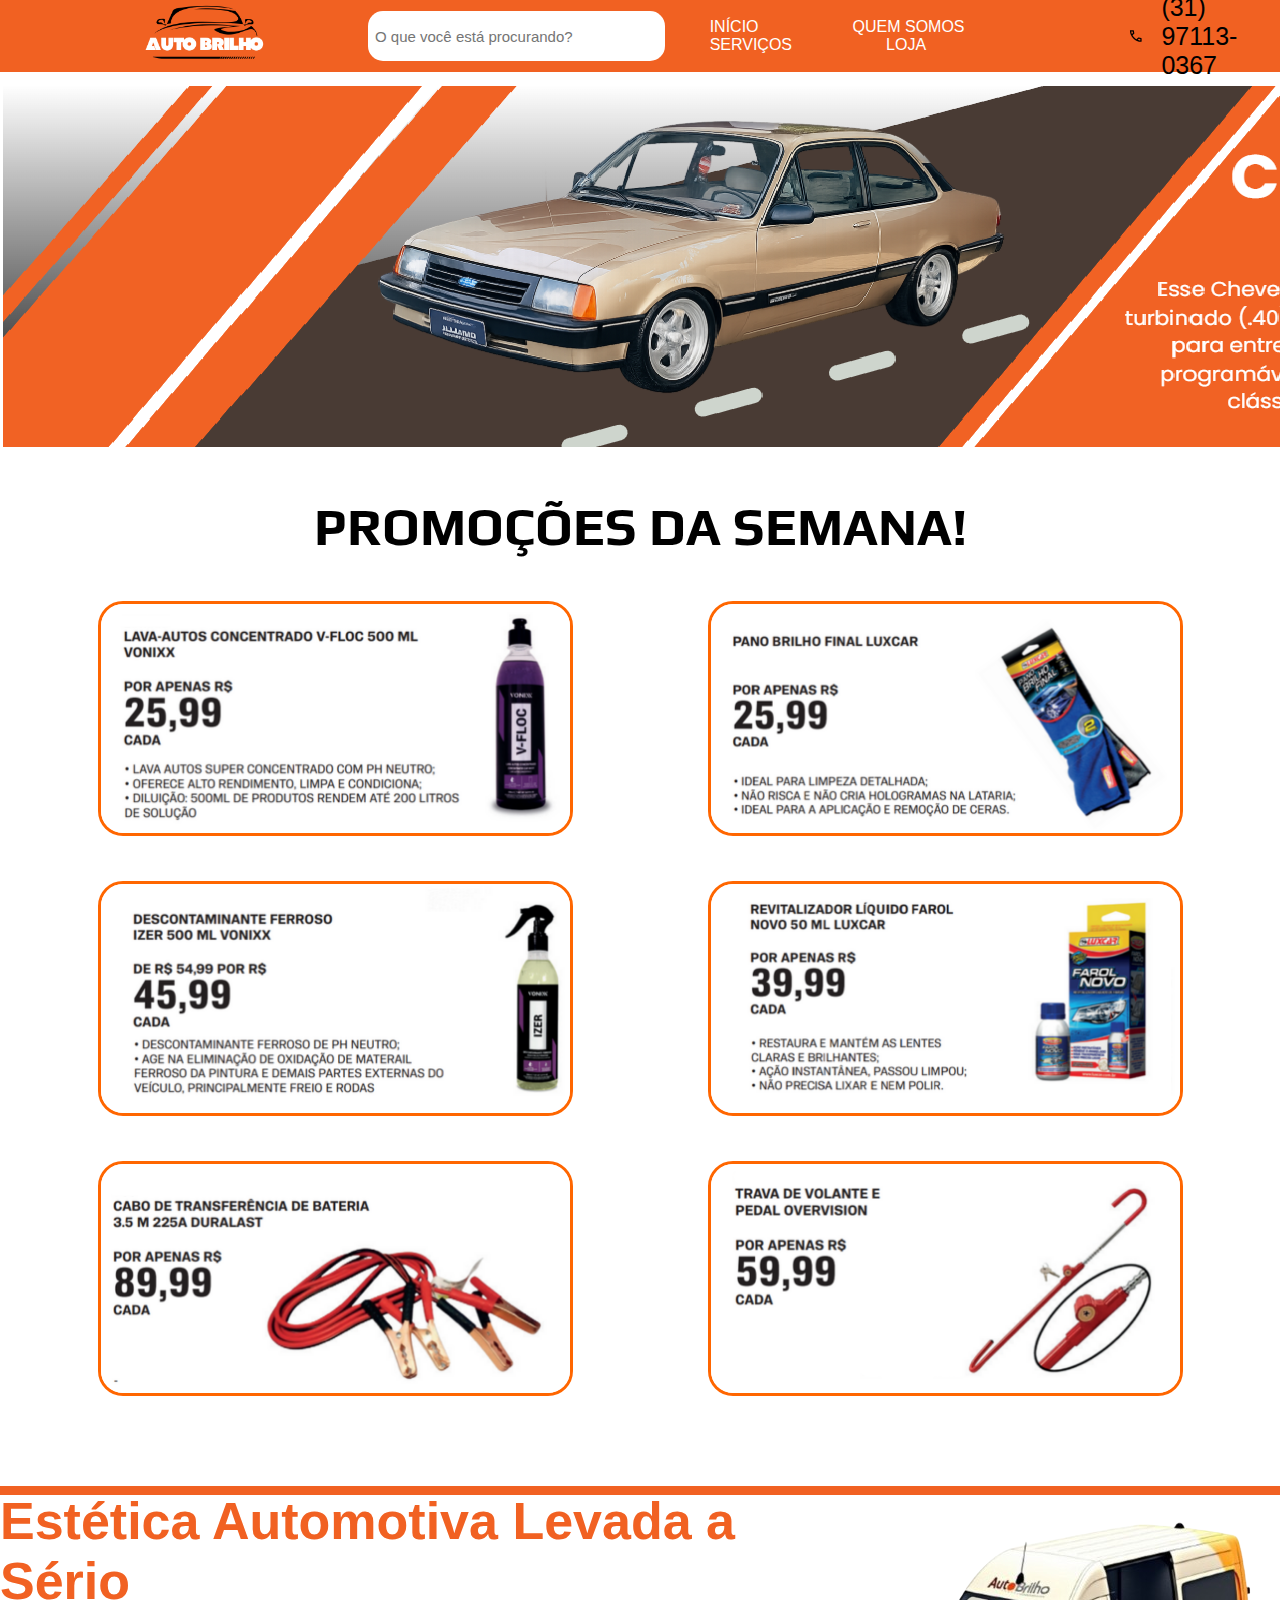
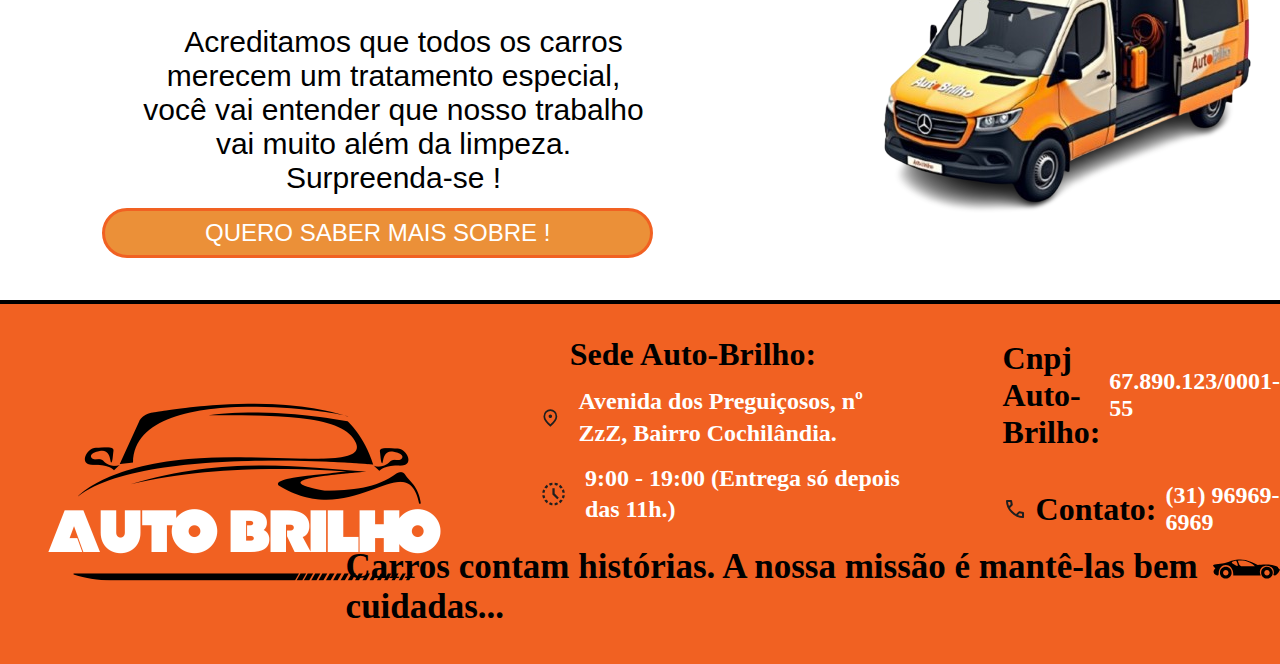
<file: index.html>
<!DOCTYPE html>
<html lang="en">
<head>
    <meta charset="UTF-8">
    <meta name="viewport" content="width=device-width, initial-scale=1.0">
    <title>Auto-Brilho!</title>
    <link rel="stylesheet" href="style.css">
    <link rel="preconnect" href="https://fonts.googleapis.com">
<link rel="preconnect" href="https://fonts.gstatic.com" crossorigin>
<link href="https://fonts.googleapis.com/css2?family=Play:wght@400;700&display=swap" rel="stylesheet">
</head>
<body>
    <div id="pag1">
        <header>
            <img src="img/Logo.png" alt="">
            <input type="text" class="caixa_pesquisa" placeholder="O que você está procurando?">
            <div class="bottons_header">
                <a href="index.html">INÍCIO</a>
                <a href="index2.html">QUEM SOMOS</a>
                <a href="index3.html">SERVIÇOS</a>
                <a href="index4.html">LOJA</a>
            </div>
            <svg class="icon_tel" xmlns="http://www.w3.org/2000/svg" height="24px" viewBox="0 -960 960 960" width="24px"
                fill="#000000">
                <path
                    d="M798-120q-125 0-247-54.5T329-329Q229-429 174.5-551T120-798q0-18 12-30t30-12h162q14 0 25 9.5t13 22.5l26 140q2 16-1 27t-11 19l-97 98q20 37 47.5 71.5T387-386q31 31 65 57.5t72 48.5l94-94q9-9 23.5-13.5T670-390l138 28q14 4 23 14.5t9 23.5v162q0 18-12 30t-30 12ZM241-600l66-66-17-94h-89q5 41 14 81t26 79Zm358 358q39 17 79.5 27t81.5 13v-88l-94-19-67 67ZM241-600Zm358 358Z" />
            </svg>
            <a class="contact_botton" href="">(31) 97113-0367</a>
        </header>
        <div class="ret1_p1">
            <img class="img_chevette" src="img/Bunner_chevas.png" alt="">
            <h1>PROMOÇÕES DA SEMANA!</h1>
            <div class="promo_gal">
                <img src="img/vfloc.png" alt="">
                <img src="img/Panin.png" alt="">
                <img src="img/Izer.png" alt="">
                <img src="img/limpa_farol.png" alt="">
                <img src="img/Cabo_chupeta.png" alt="">
                <img src="img/Trava_car.png" alt="">
            </div>
            <div class="orange_bar"></div>
        </div>
        <div class="ret2_p1">
            <div class="txts_ret2p1">
                <h1>Estética Automotiva Levada a Sério</h1>
                <p>Acreditamos que todos os carros <br> merecem um tratamento especial, <br> você vai entender que nosso
                    trabalho <br> vai muito além da limpeza. <br> Surpreenda-se !</p>
                <a href=""><button>QUERO SABER MAIS SOBRE !</button></a>
            </div>
            <img src="img/Van_Autobrilho.png" alt="">
        </div>
        <div class="rodape">
            <div class="white_bar" style="width: 100%; height: 0.5vh; background-color: black; margin-top: 5vh;"></div>
            <div class="cont_princ">
                <div class="img_logo" style="margin-left: -12%;"><img src="img/Logo.png" alt=""></div>
                <div class="txts_rdp1">
                    <h1>Sede Auto-Brilho:</h1>
                    <h2><svg xmlns="http://www.w3.org/2000/svg" height="34px" viewBox="0 -960 960 960" width="34px"
                            fill="#1f1f1f">
                            <path
                                d="M480-480q33 0 56.5-23.5T560-560q0-33-23.5-56.5T480-640q-33 0-56.5 23.5T400-560q0 33 23.5 56.5T480-480Zm0 294q122-112 181-203.5T720-552q0-109-69.5-178.5T480-800q-101 0-170.5 69.5T240-552q0 71 59 162.5T480-186Zm0 106Q319-217 239.5-334.5T160-552q0-150 96.5-239T480-880q127 0 223.5 89T800-552q0 100-79.5 217.5T480-80Zm0-480Z" />
                        </svg>Avenida dos Preguiçosos, nº ZzZ, Bairro Cochilândia.</h2>
                    <h2><svg xmlns="http://www.w3.org/2000/svg" height="34px" viewBox="0 -960 960 960" width="34px"
                            fill="#1f1f1f">
                            <path
                                d="M612-292 440-464v-216h80v184l148 148-56 56Zm-498-25q-13-29-21-60t-11-63h81q3 21 8.5 42t13.5 41l-71 40ZM82-520q3-32 11-63.5t22-60.5l70 40q-8 20-13.5 41t-8.5 43H82Zm165 366q-27-20-50-43.5T154-248l70-40q14 18 29.5 33.5T287-225l-40 71Zm-22-519-71-40q20-27 43-50t50-43l40 71q-17 14-32.5 29.5T225-673ZM440-82q-32-3-63.5-11T316-115l40-70q20 8 41 13.5t43 8.5v81Zm-84-693-40-70q29-14 60.5-22t63.5-11v81q-22 3-43 8.5T356-775ZM520-82v-81q22-3 43-8.5t41-13.5l40 70q-29 14-60.5 22T520-82Zm84-693q-20-8-41-13.5t-43-8.5v-81q32 3 63.5 11t60.5 22l-40 70Zm109 621-40-71q17-14 32.5-29.5T735-287l71 40q-20 27-43 50.5T713-154Zm22-519q-14-17-29.5-32.5T673-735l40-71q27 19 50 42t42 50l-70 41Zm62 153q-3-22-8.5-43T775-604l70-41q13 30 21.5 61.5T878-520h-81Zm48 204-70-40q8-20 13.5-41t8.5-43h81q-3 32-11 63.5T845-316Z" />
                        </svg>9:00 - 19:00 (Entrega só depois das 11h.)</h2>
                </div>
                <div class="txts_rdp2">
                    <div class="cont_rdp2">
                        <h1>Cnpj Auto-Brilho:</h1>
                        <h2>67.890.123/0001-55</h2>
                    </div>
                    <div class="cont_rdp2"><svg xmlns="http://www.w3.org/2000/svg" height="34px"
                            viewBox="0 -960 960 960" width="34px" fill="#1f1f1f">
                            <path
                                d="M798-120q-125 0-247-54.5T329-329Q229-429 174.5-551T120-798q0-18 12-30t30-12h162q14 0 25 9.5t13 22.5l26 140q2 16-1 27t-11 19l-97 98q20 37 47.5 71.5T387-386q31 31 65 57.5t72 48.5l94-94q9-9 23.5-13.5T670-390l138 28q14 4 23 14.5t9 23.5v162q0 18-12 30t-30 12ZM241-600l66-66-17-94h-89q5 41 14 81t26 79Zm358 358q39 17 79.5 27t81.5 13v-88l-94-19-67 67ZM241-600Zm358 358Z" />
                        </svg>
                        <h1>Contato:</h1>
                        <h2>(31) 96969-6969</h2>
                    </div>
                </div>
            </div>
            <div class="slogan_ab">
                <h1 class="frase_rdp">Carros contam histórias. A nossa missão é mantê-las bem cuidadas... </h1>
                <!DOCTYPE svg PUBLIC "-//W3C//DTD SVG 1.1//EN" "http://www.w3.org/Graphics/SVG/1.1/DTD/svg11.dtd">
                <svg fill="#000000" width="80px" height="80px" viewBox="0 -43.92 122.88 122.88" version="1.1"
                    id="Layer_1" xmlns="http://www.w3.org/2000/svg" xmlns:xlink="http://www.w3.org/1999/xlink"
                    style="enable-background:new 0 0 122.88 35.03" xml:space="preserve" stroke="#000000"
                    stroke-width="0.0012288" transform="rotate(0)matrix(-1, 0, 0, 1, 0, 0)">
                    <g id="SVGRepo_bgCarrier" stroke-width="0" />
                    <g id="SVGRepo_tracerCarrier" stroke-linecap="round" stroke-linejoin="round" />
                    <g id="SVGRepo_iconCarrier">
                        <style type="text/css">
                            .st0 {
                                fill-rule: evenodd;
                                clip-rule: evenodd;
                            }
                        </style>
                        <g>
                            <path class="st0"
                                d="M99.42,13.57c5.93,0,10.73,4.8,10.73,10.73c0,5.93-4.8,10.73-10.73,10.73s-10.73-4.8-10.73-10.73 C88.69,18.37,93.49,13.57,99.42,13.57L99.42,13.57z M79.05,5c-0.59,1.27-1.06,2.69-1.42,4.23c-0.82,2.57,0.39,3.11,3.19,2.06 c2.06-1.23,4.12-2.47,6.18-3.7c1.05-0.74,1.55-1.47,1.38-2.19c-0.34-1.42-3.08-2.16-5.33-2.6C80.19,2.23,80.39,2.11,79.05,5 L79.05,5z M23.86,19.31c2.75,0,4.99,2.23,4.99,4.99c0,2.75-2.23,4.99-4.99,4.99c-2.75,0-4.99-2.23-4.99-4.99 C18.87,21.54,21.1,19.31,23.86,19.31L23.86,19.31z M99.42,19.31c2.75,0,4.99,2.23,4.99,4.99c0,2.75-2.23,4.99-4.99,4.99 c-2.75,0-4.99-2.23-4.99-4.99C94.43,21.54,96.66,19.31,99.42,19.31L99.42,19.31z M46.14,12.5c2.77-2.97,5.97-4.9,9.67-6.76 c8.1-4.08,13.06-3.58,21.66-3.58l-2.89,7.5c-1.21,1.6-2.58,2.73-4.66,2.84H46.14L46.14,12.5z M23.86,13.57 c5.93,0,10.73,4.8,10.73,10.73c0,5.93-4.8,10.73-10.73,10.73s-10.73-4.8-10.73-10.73C13.13,18.37,17.93,13.57,23.86,13.57 L23.86,13.57z M40.82,10.3c3.52-2.19,7.35-4.15,11.59-5.82c12.91-5.09,22.78-6,36.32-1.9c4.08,1.55,8.16,3.1,12.24,4.06 c4.03,0.96,21.48,1.88,21.91,4.81l-4.31,5.15c1.57,1.36,2.85,3.03,3.32,5.64c-0.13,1.61-0.57,2.96-1.33,4.04 c-1.29,1.85-5.07,3.76-7.11,2.67c-0.65-0.35-1.02-1.05-1.01-2.24c0.06-23.9-28.79-21.18-26.62,2.82H35.48 C44.8,5.49,5.04,5.4,12.1,28.7C9.62,31.38,3.77,27.34,0,18.75c1.03-1.02,2.16-1.99,3.42-2.89c-0.06-0.05,0.06,0.19-0.15-0.17 c-0.21-0.36,0.51-1.87,1.99-2.74C13.02,8.4,31.73,8.52,40.82,10.3L40.82,10.3z" />
                        </g>
                    </g>
                </svg>
            </div>
        </div>
    </div>
</body>

</html>
</file>
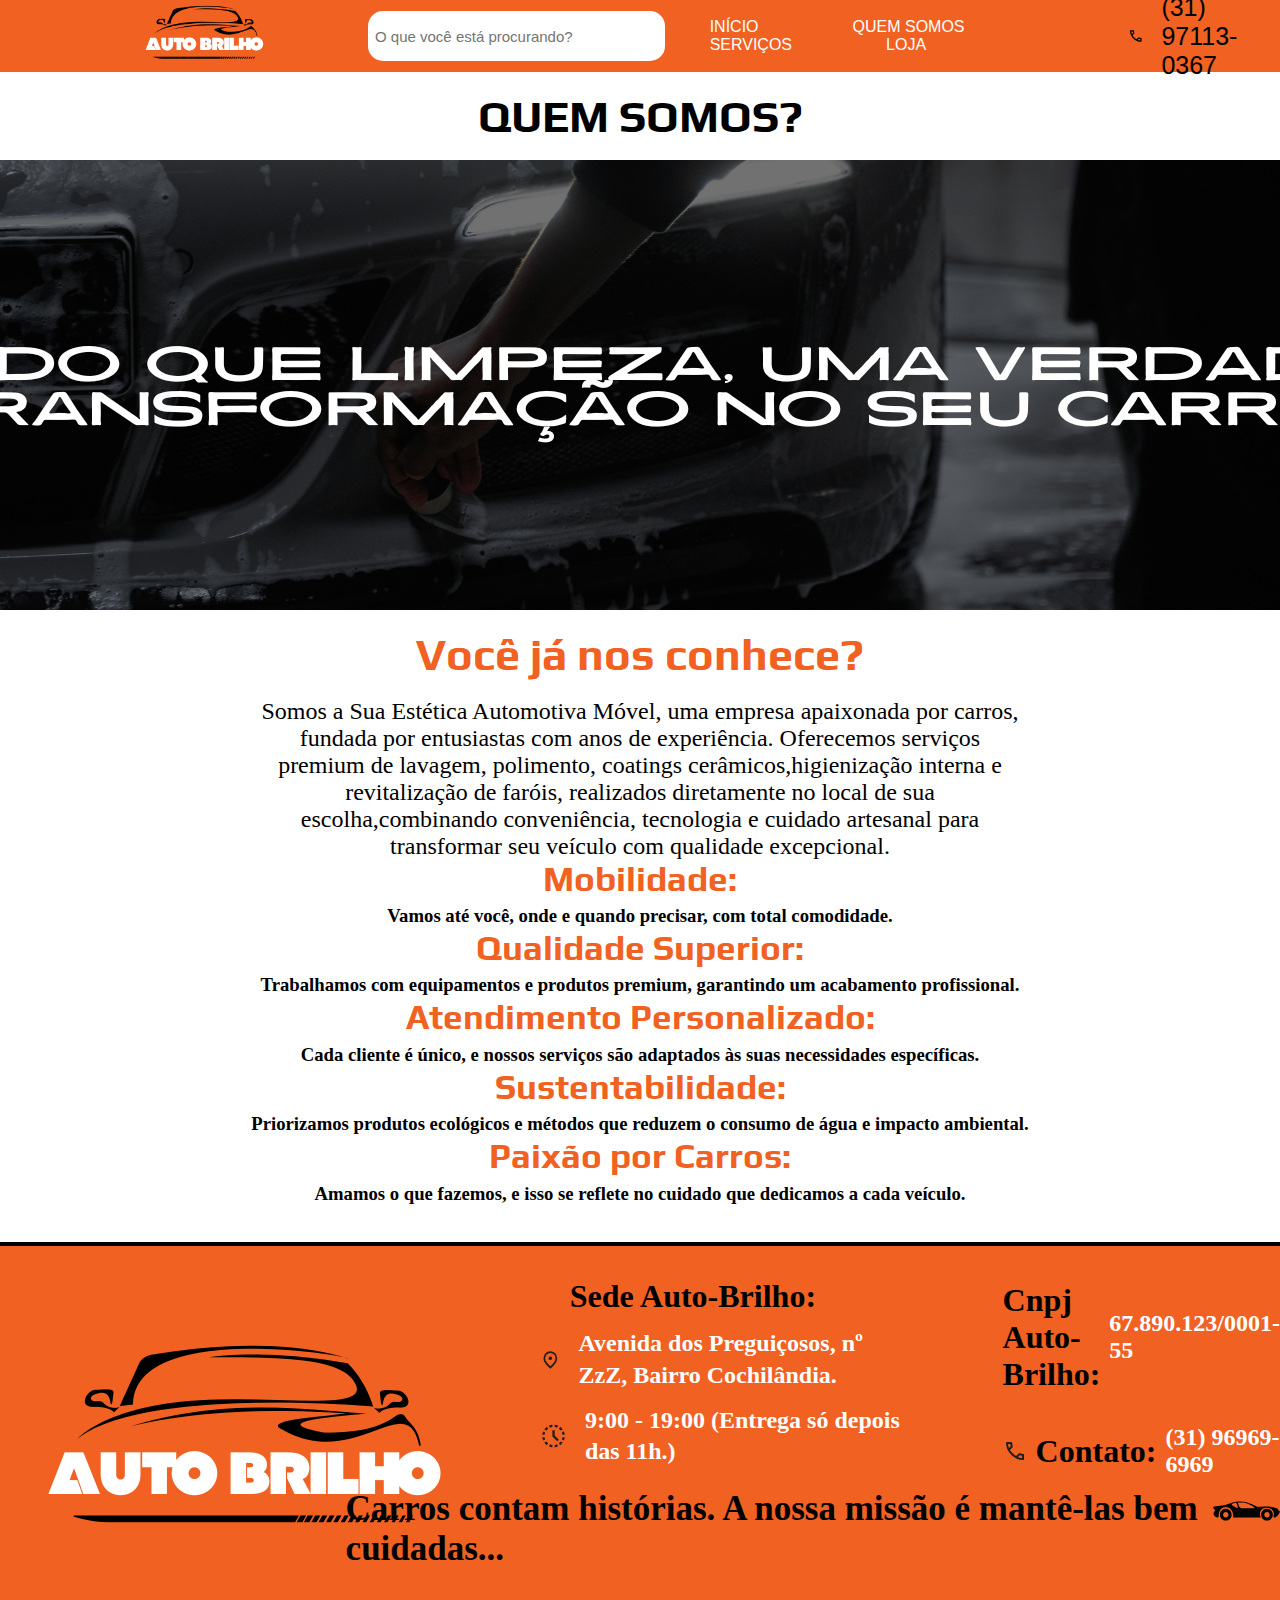
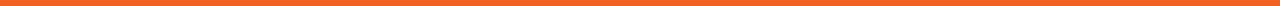
<file: index2.html>
<!DOCTYPE html>
<html lang="en">

<head>
    <meta charset="UTF-8">
    <meta name="viewport" content="width=device-width, initial-scale=1.0">
    <title>Document</title>
    <link rel="stylesheet" href="style.css">
    <link rel="preconnect" href="https://fonts.googleapis.com">
    <link rel="preconnect" href="https://fonts.gstatic.com" crossorigin>
    <link href="https://fonts.googleapis.com/css2?family=Play:wght@400;700&display=swap" rel="stylesheet">
</head>

<body>
    <div id="pag2">
        <header>
            <img src="img/Logo.png" alt="">
            <input type="text" class="caixa_pesquisa" placeholder="O que você está procurando?">
            <div class="bottons_header">
                <a href="index.html">INÍCIO</a>
                <a href="index2.html">QUEM SOMOS</a>
                <a href="index3.html">SERVIÇOS</a>
                <a href="index4.html">LOJA</a>
            </div>
            <svg class="icon_tel" xmlns="http://www.w3.org/2000/svg" height="24px" viewBox="0 -960 960 960" width="24px"
                fill="#000000">
                <path
                    d="M798-120q-125 0-247-54.5T329-329Q229-429 174.5-551T120-798q0-18 12-30t30-12h162q14 0 25 9.5t13 22.5l26 140q2 16-1 27t-11 19l-97 98q20 37 47.5 71.5T387-386q31 31 65 57.5t72 48.5l94-94q9-9 23.5-13.5T670-390l138 28q14 4 23 14.5t9 23.5v162q0 18-12 30t-30 12ZM241-600l66-66-17-94h-89q5 41 14 81t26 79Zm358 358q39 17 79.5 27t81.5 13v-88l-94-19-67 67ZM241-600Zm358 358Z" />
            </svg>
            <a class="contact_botton" href="">(31) 97113-0367</a>
        </header>
        <div class="conteudo_pg2">
            <h1>QUEM SOMOS?</h1>
            <img src="img/bunner_qs.png" alt="">
            <div class="txts_pg2">
                <div class="txt1_pg2">
                    <h1>Você já nos conhece?</h1>
                    <div class="txt_qs">
                        <p>Somos a Sua Estética Automotiva Móvel, uma empresa apaixonada por carros, fundada por
                            entusiastas com anos de experiência. Oferecemos serviços premium de lavagem, polimento,
                            coatings
                            cerâmicos,higienização interna e revitalização de faróis, realizados diretamente no local de
                            sua
                            escolha,combinando conveniência, tecnologia e cuidado artesanal para transformar seu veículo
                            com
                            qualidade excepcional.
                        </p>
                    </div>
                </div>
                <div class="txt2_pg2">
                    <h2>Mobilidade:</h2>
                    <h3>Vamos até você, onde e quando precisar, com total comodidade.</h3>
                    <h2>Qualidade Superior:</h2>
                    <h3>Trabalhamos com equipamentos e produtos premium, garantindo um acabamento profissional.</h3>
                    <h2>Atendimento Personalizado:</h2>
                    <h3>Cada cliente é único, e nossos serviços são adaptados às suas necessidades específicas.</h3>
                    <h2>Sustentabilidade:</h2>
                    <h3>Priorizamos produtos ecológicos e métodos que reduzem o consumo de água e impacto ambiental.
                    </h3>
                    <h2>Paixão por Carros:</h2>
                    <h3>Amamos o que fazemos, e isso se reflete no cuidado que dedicamos a cada veículo.</h3>
                </div>
            </div>
        </div>
        <div class="rodape" style="margin-top: 7%;">
            <div class="white_bar" style="width: 100%; height: 0.5vh; background-color: black; margin-top: 5vh;"></div>
            <div class="cont_princ">
                <div class="img_logo" style="margin-left: -12%;"><img src="img/Logo.png" alt=""></div>
                <div class="txts_rdp1">
                    <h1>Sede Auto-Brilho:</h1>
                    <h2><svg xmlns="http://www.w3.org/2000/svg" height="34px" viewBox="0 -960 960 960" width="34px"
                            fill="#1f1f1f">
                            <path
                                d="M480-480q33 0 56.5-23.5T560-560q0-33-23.5-56.5T480-640q-33 0-56.5 23.5T400-560q0 33 23.5 56.5T480-480Zm0 294q122-112 181-203.5T720-552q0-109-69.5-178.5T480-800q-101 0-170.5 69.5T240-552q0 71 59 162.5T480-186Zm0 106Q319-217 239.5-334.5T160-552q0-150 96.5-239T480-880q127 0 223.5 89T800-552q0 100-79.5 217.5T480-80Zm0-480Z" />
                        </svg>Avenida dos Preguiçosos, nº ZzZ, Bairro Cochilândia.</h2>
                    <h2><svg xmlns="http://www.w3.org/2000/svg" height="34px" viewBox="0 -960 960 960" width="34px"
                            fill="#1f1f1f">
                            <path
                                d="M612-292 440-464v-216h80v184l148 148-56 56Zm-498-25q-13-29-21-60t-11-63h81q3 21 8.5 42t13.5 41l-71 40ZM82-520q3-32 11-63.5t22-60.5l70 40q-8 20-13.5 41t-8.5 43H82Zm165 366q-27-20-50-43.5T154-248l70-40q14 18 29.5 33.5T287-225l-40 71Zm-22-519-71-40q20-27 43-50t50-43l40 71q-17 14-32.5 29.5T225-673ZM440-82q-32-3-63.5-11T316-115l40-70q20 8 41 13.5t43 8.5v81Zm-84-693-40-70q29-14 60.5-22t63.5-11v81q-22 3-43 8.5T356-775ZM520-82v-81q22-3 43-8.5t41-13.5l40 70q-29 14-60.5 22T520-82Zm84-693q-20-8-41-13.5t-43-8.5v-81q32 3 63.5 11t60.5 22l-40 70Zm109 621-40-71q17-14 32.5-29.5T735-287l71 40q-20 27-43 50.5T713-154Zm22-519q-14-17-29.5-32.5T673-735l40-71q27 19 50 42t42 50l-70 41Zm62 153q-3-22-8.5-43T775-604l70-41q13 30 21.5 61.5T878-520h-81Zm48 204-70-40q8-20 13.5-41t8.5-43h81q-3 32-11 63.5T845-316Z" />
                        </svg>9:00 - 19:00 (Entrega só depois das 11h.)</h2>
                </div>
                <div class="txts_rdp2">
                    <div class="cont_rdp2">
                        <h1>Cnpj Auto-Brilho:</h1>
                        <h2>67.890.123/0001-55</h2>
                    </div>
                    <div class="cont_rdp2"><svg xmlns="http://www.w3.org/2000/svg" height="34px"
                            viewBox="0 -960 960 960" width="34px" fill="#1f1f1f">
                            <path
                                d="M798-120q-125 0-247-54.5T329-329Q229-429 174.5-551T120-798q0-18 12-30t30-12h162q14 0 25 9.5t13 22.5l26 140q2 16-1 27t-11 19l-97 98q20 37 47.5 71.5T387-386q31 31 65 57.5t72 48.5l94-94q9-9 23.5-13.5T670-390l138 28q14 4 23 14.5t9 23.5v162q0 18-12 30t-30 12ZM241-600l66-66-17-94h-89q5 41 14 81t26 79Zm358 358q39 17 79.5 27t81.5 13v-88l-94-19-67 67ZM241-600Zm358 358Z" />
                        </svg>
                        <h1>Contato:</h1>
                        <h2>(31) 96969-6969</h2>
                    </div>
                </div>
            </div>
            <div class="slogan_ab">
                <h1 class="frase_rdp">Carros contam histórias. A nossa missão é mantê-las bem cuidadas... </h1>
                <!DOCTYPE svg PUBLIC "-//W3C//DTD SVG 1.1//EN" "http://www.w3.org/Graphics/SVG/1.1/DTD/svg11.dtd">
                <svg fill="#000000" width="80px" height="80px" viewBox="0 -43.92 122.88 122.88" version="1.1"
                    id="Layer_1" xmlns="http://www.w3.org/2000/svg" xmlns:xlink="http://www.w3.org/1999/xlink"
                    style="enable-background:new 0 0 122.88 35.03" xml:space="preserve" stroke="#000000"
                    stroke-width="0.0012288" transform="rotate(0)matrix(-1, 0, 0, 1, 0, 0)">
                    <g id="SVGRepo_bgCarrier" stroke-width="0" />
                    <g id="SVGRepo_tracerCarrier" stroke-linecap="round" stroke-linejoin="round" />
                    <g id="SVGRepo_iconCarrier">
                        <style type="text/css">
                            .st0 {
                                fill-rule: evenodd;
                                clip-rule: evenodd;
                            }
                        </style>
                        <g>
                            <path class="st0"
                                d="M99.42,13.57c5.93,0,10.73,4.8,10.73,10.73c0,5.93-4.8,10.73-10.73,10.73s-10.73-4.8-10.73-10.73 C88.69,18.37,93.49,13.57,99.42,13.57L99.42,13.57z M79.05,5c-0.59,1.27-1.06,2.69-1.42,4.23c-0.82,2.57,0.39,3.11,3.19,2.06 c2.06-1.23,4.12-2.47,6.18-3.7c1.05-0.74,1.55-1.47,1.38-2.19c-0.34-1.42-3.08-2.16-5.33-2.6C80.19,2.23,80.39,2.11,79.05,5 L79.05,5z M23.86,19.31c2.75,0,4.99,2.23,4.99,4.99c0,2.75-2.23,4.99-4.99,4.99c-2.75,0-4.99-2.23-4.99-4.99 C18.87,21.54,21.1,19.31,23.86,19.31L23.86,19.31z M99.42,19.31c2.75,0,4.99,2.23,4.99,4.99c0,2.75-2.23,4.99-4.99,4.99 c-2.75,0-4.99-2.23-4.99-4.99C94.43,21.54,96.66,19.31,99.42,19.31L99.42,19.31z M46.14,12.5c2.77-2.97,5.97-4.9,9.67-6.76 c8.1-4.08,13.06-3.58,21.66-3.58l-2.89,7.5c-1.21,1.6-2.58,2.73-4.66,2.84H46.14L46.14,12.5z M23.86,13.57 c5.93,0,10.73,4.8,10.73,10.73c0,5.93-4.8,10.73-10.73,10.73s-10.73-4.8-10.73-10.73C13.13,18.37,17.93,13.57,23.86,13.57 L23.86,13.57z M40.82,10.3c3.52-2.19,7.35-4.15,11.59-5.82c12.91-5.09,22.78-6,36.32-1.9c4.08,1.55,8.16,3.1,12.24,4.06 c4.03,0.96,21.48,1.88,21.91,4.81l-4.31,5.15c1.57,1.36,2.85,3.03,3.32,5.64c-0.13,1.61-0.57,2.96-1.33,4.04 c-1.29,1.85-5.07,3.76-7.11,2.67c-0.65-0.35-1.02-1.05-1.01-2.24c0.06-23.9-28.79-21.18-26.62,2.82H35.48 C44.8,5.49,5.04,5.4,12.1,28.7C9.62,31.38,3.77,27.34,0,18.75c1.03-1.02,2.16-1.99,3.42-2.89c-0.06-0.05,0.06,0.19-0.15-0.17 c-0.21-0.36,0.51-1.87,1.99-2.74C13.02,8.4,31.73,8.52,40.82,10.3L40.82,10.3z" />
                        </g>
                    </g>
                </svg>
            </div>
        </div>
    </div>
</body>

</html>
</file>
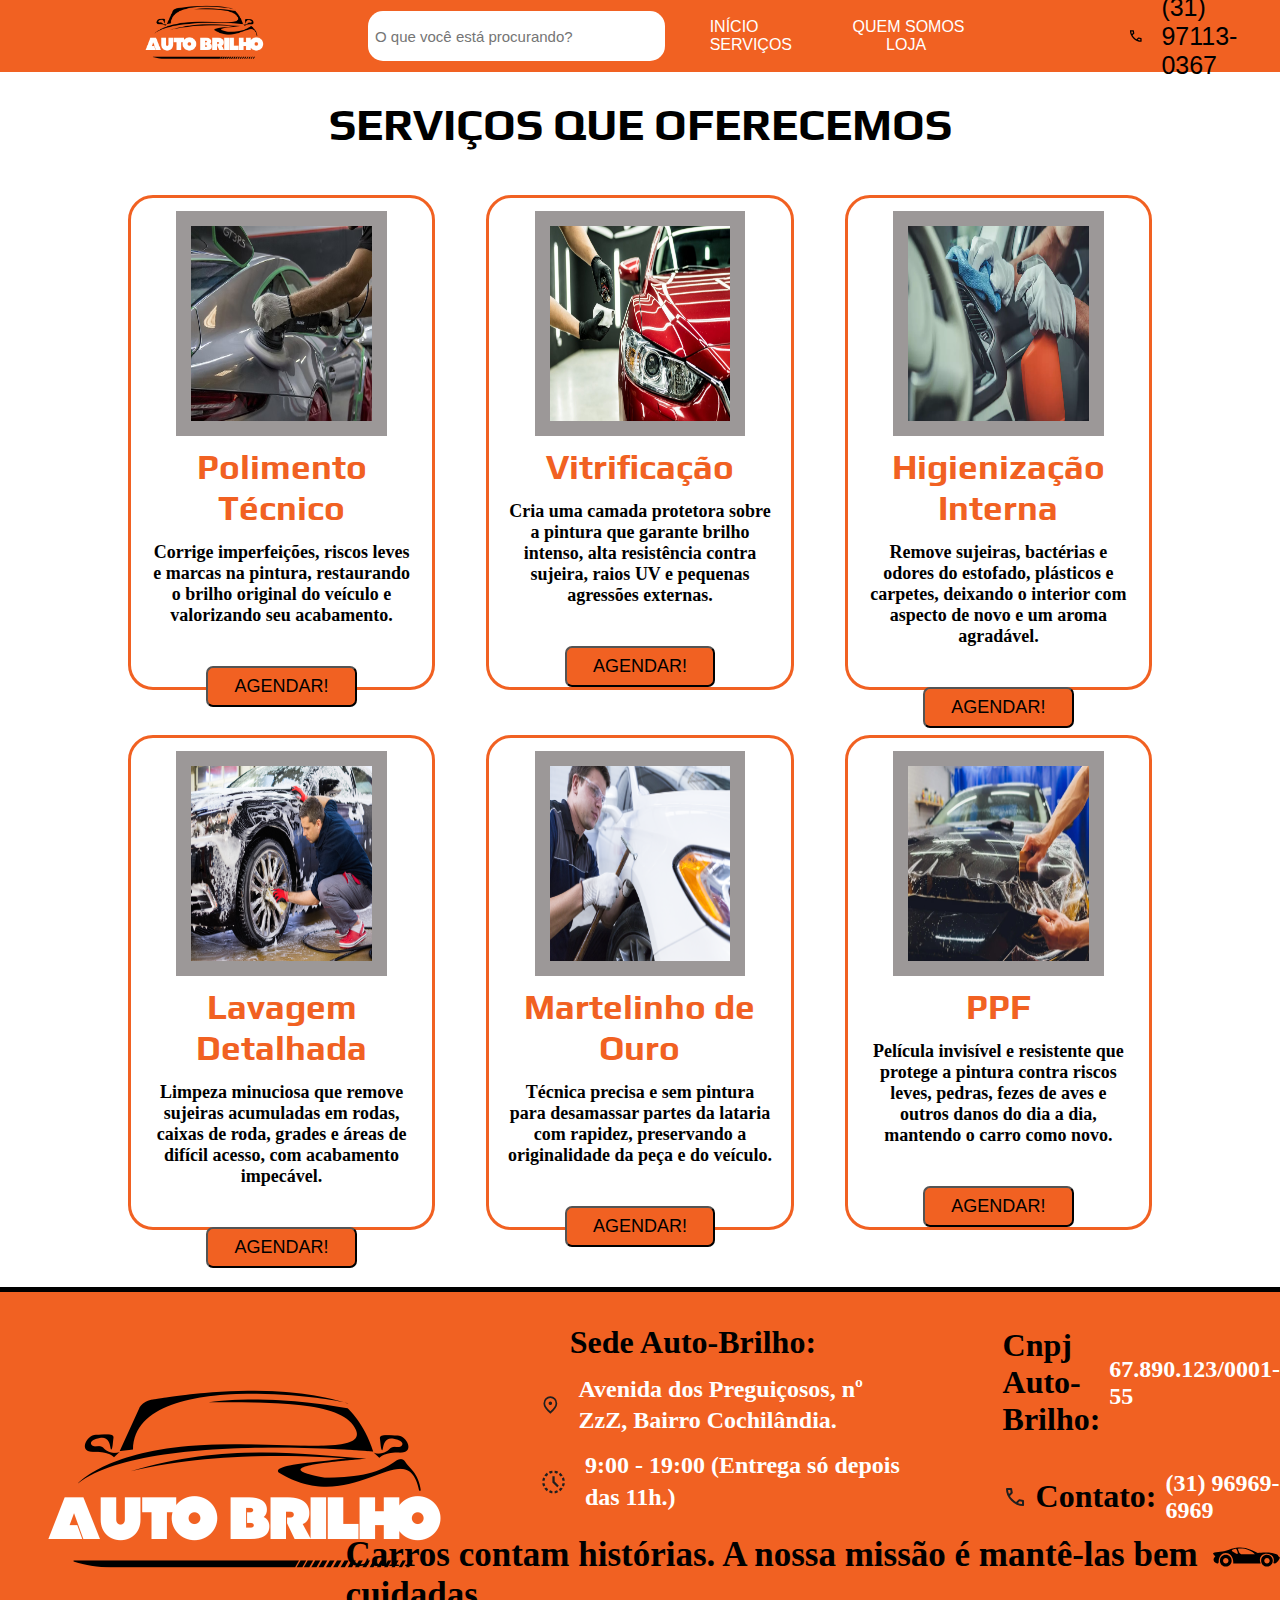
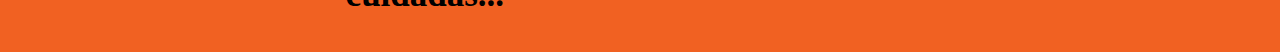
<file: index3.html>
<!DOCTYPE html>
<html lang="en">

<head>
    <meta charset="UTF-8">
    <meta name="viewport" content="width=device-width, initial-scale=1.0">
    <title>Document</title>
    <link rel="stylesheet" href="style.css">
    <link href="https://fonts.googleapis.com/css2?family=Play:wght@400;700&display=swap" rel="stylesheet">
</head>

<body>
    <div id="pag3">
        <header>
            <img src="img/Logo.png" alt="">
            <input type="text" class="caixa_pesquisa" placeholder="O que você está procurando?">
            <div class="bottons_header">
                <a href="index.html">INÍCIO</a>
                <a href="index2.html">QUEM SOMOS</a>
                <a href="index3.html">SERVIÇOS</a>
                <a href="index4.html">LOJA</a>
            </div>
            <svg class="icon_tel" xmlns="http://www.w3.org/2000/svg" height="24px" viewBox="0 -960 960 960" width="24px"
                fill="#000000">
                <path
                    d="M798-120q-125 0-247-54.5T329-329Q229-429 174.5-551T120-798q0-18 12-30t30-12h162q14 0 25 9.5t13 22.5l26 140q2 16-1 27t-11 19l-97 98q20 37 47.5 71.5T387-386q31 31 65 57.5t72 48.5l94-94q9-9 23.5-13.5T670-390l138 28q14 4 23 14.5t9 23.5v162q0 18-12 30t-30 12ZM241-600l66-66-17-94h-89q5 41 14 81t26 79Zm358 358q39 17 79.5 27t81.5 13v-88l-94-19-67 67ZM241-600Zm358 358Z" />
            </svg>
            <a class="contact_botton" href="">(31) 97113-0367</a>
        </header>
        <div class="conteudo_pg3">
            <h1>SERVIÇOS QUE OFERECEMOS</h1>
            <div class="grid">
                <div class="square_grid"><img src="img/polimento_tec.avif" alt="">
                    <h1>Polimento Técnico</h1>
                    <h2>Corrige imperfeições, riscos leves e marcas na pintura, restaurando o brilho original do veículo
                        e valorizando seu acabamento.</h2>
                    <a href="https://wa.me/5531971130367?text=Gostaria%20de%20saber%20mais%20sobre%20os%20servi%C3%A7os%20da%20Auto-Brilho%21"><button>AGENDAR!</button></a>
                </div>
                <div class="square_grid"><img src="img/vitrificacao.png" alt="">
                    <h1>Vitrificação</h1>
                    <h2>Cria uma camada protetora sobre a pintura que garante brilho intenso, alta resistência contra
                        sujeira, raios UV e pequenas agressões externas.</h2>
                    <a href="https://wa.me/5531971130367?text=Gostaria%20de%20saber%20mais%20sobre%20os%20servi%C3%A7os%20da%20Auto-Brilho%21"><button>AGENDAR!</button></a>
                </div>
                <div class="square_grid"><img src="img/Hg_interna.webp" alt="">
                    <h1>Higienização Interna</h1>
                    <h2>Remove sujeiras, bactérias e odores do estofado, plásticos e carpetes, deixando o interior com
                        aspecto de novo e um aroma agradável.</h2>
                    <a href="https://wa.me/5531971130367?text=Gostaria%20de%20saber%20mais%20sobre%20os%20servi%C3%A7os%20da%20Auto-Brilho%21"><button>AGENDAR!</button></a>
                </div>
                <div class="square_grid"><img src="img/Lavagem_detalhada.png" alt="">
                    <h1>Lavagem Detalhada</h1>
                    <h2>Limpeza minuciosa que remove sujeiras acumuladas em rodas, caixas de roda, grades e áreas de difícil acesso, com acabamento impecável.</h2>
                    <a href="https://wa.me/5531971130367?text=Gostaria%20de%20saber%20mais%20sobre%20os%20servi%C3%A7os%20da%20Auto-Brilho%21"><button>AGENDAR!</button></a>
                </div>
                <div class="square_grid"><img src="img/Martelinho_ouro.png" alt="">
                    <h1>Martelinho de Ouro</h1>
                    <h2>Técnica precisa e sem pintura para desamassar partes da lataria com rapidez, preservando a
                        originalidade da peça e do veículo.</h2>
                    <a href="https://wa.me/5531971130367?text=Gostaria%20de%20saber%20mais%20sobre%20os%20servi%C3%A7os%20da%20Auto-Brilho%21"><button>AGENDAR!</button></a>
                </div>
                <div class="square_grid"><img src="img/Ppf_image.jpg" alt="">
                    <h1>PPF</h1>
                    <h2>Película invisível e resistente que protege a pintura contra riscos leves, pedras, fezes de aves
                        e outros danos do dia a dia, mantendo o carro como novo.</h2>
                    <a href="https://wa.me/5531971130367?text=Gostaria%20de%20saber%20mais%20sobre%20os%20servi%C3%A7os%20da%20Auto-Brilho%21"><button>AGENDAR!</button></a>
                </div>
            </div>
        </div>
        <div class="rodape">
            <div style="width: 100%; height: 0.5vh; background-color: black;"> </div>
            <div class="cont_princ">
                <div class="img_logo" style="margin-left: -12%;"><img src="img/Logo.png" alt=""></div>
                <div class="txts_rdp1">
                    <h1>Sede Auto-Brilho:</h1>
                    <h2><svg xmlns="http://www.w3.org/2000/svg" height="34px" viewBox="0 -960 960 960" width="34px"
                            fill="#1f1f1f">
                            <path
                                d="M480-480q33 0 56.5-23.5T560-560q0-33-23.5-56.5T480-640q-33 0-56.5 23.5T400-560q0 33 23.5 56.5T480-480Zm0 294q122-112 181-203.5T720-552q0-109-69.5-178.5T480-800q-101 0-170.5 69.5T240-552q0 71 59 162.5T480-186Zm0 106Q319-217 239.5-334.5T160-552q0-150 96.5-239T480-880q127 0 223.5 89T800-552q0 100-79.5 217.5T480-80Zm0-480Z" />
                        </svg>Avenida dos Preguiçosos, nº ZzZ, Bairro Cochilândia.</h2>
                    <h2><svg xmlns="http://www.w3.org/2000/svg" height="34px" viewBox="0 -960 960 960" width="34px"
                            fill="#1f1f1f">
                            <path
                                d="M612-292 440-464v-216h80v184l148 148-56 56Zm-498-25q-13-29-21-60t-11-63h81q3 21 8.5 42t13.5 41l-71 40ZM82-520q3-32 11-63.5t22-60.5l70 40q-8 20-13.5 41t-8.5 43H82Zm165 366q-27-20-50-43.5T154-248l70-40q14 18 29.5 33.5T287-225l-40 71Zm-22-519-71-40q20-27 43-50t50-43l40 71q-17 14-32.5 29.5T225-673ZM440-82q-32-3-63.5-11T316-115l40-70q20 8 41 13.5t43 8.5v81Zm-84-693-40-70q29-14 60.5-22t63.5-11v81q-22 3-43 8.5T356-775ZM520-82v-81q22-3 43-8.5t41-13.5l40 70q-29 14-60.5 22T520-82Zm84-693q-20-8-41-13.5t-43-8.5v-81q32 3 63.5 11t60.5 22l-40 70Zm109 621-40-71q17-14 32.5-29.5T735-287l71 40q-20 27-43 50.5T713-154Zm22-519q-14-17-29.5-32.5T673-735l40-71q27 19 50 42t42 50l-70 41Zm62 153q-3-22-8.5-43T775-604l70-41q13 30 21.5 61.5T878-520h-81Zm48 204-70-40q8-20 13.5-41t8.5-43h81q-3 32-11 63.5T845-316Z" />
                        </svg>9:00 - 19:00 (Entrega só depois das 11h.)</h2>
                </div>
                <div class="txts_rdp2">
                    <div class="cont_rdp2">
                        <h1>Cnpj Auto-Brilho:</h1>
                        <h2>67.890.123/0001-55</h2>
                    </div>
                    <div class="cont_rdp2"><svg xmlns="http://www.w3.org/2000/svg" height="34px"
                            viewBox="0 -960 960 960" width="34px" fill="#1f1f1f">
                            <path
                                d="M798-120q-125 0-247-54.5T329-329Q229-429 174.5-551T120-798q0-18 12-30t30-12h162q14 0 25 9.5t13 22.5l26 140q2 16-1 27t-11 19l-97 98q20 37 47.5 71.5T387-386q31 31 65 57.5t72 48.5l94-94q9-9 23.5-13.5T670-390l138 28q14 4 23 14.5t9 23.5v162q0 18-12 30t-30 12ZM241-600l66-66-17-94h-89q5 41 14 81t26 79Zm358 358q39 17 79.5 27t81.5 13v-88l-94-19-67 67ZM241-600Zm358 358Z" />
                        </svg>
                        <h1>Contato:</h1>
                        <h2>(31) 96969-6969</h2>
                    </div>
                </div>
            </div>
            <div class="slogan_ab">
                <h1 class="frase_rdp">Carros contam histórias. A nossa missão é mantê-las bem cuidadas... </h1>
                <!DOCTYPE svg PUBLIC "-//W3C//DTD SVG 1.1//EN" "http://www.w3.org/Graphics/SVG/1.1/DTD/svg11.dtd">
                <svg fill="#000000" width="80px" height="80px" viewBox="0 -43.92 122.88 122.88" version="1.1"
                    id="Layer_1" xmlns="http://www.w3.org/2000/svg" xmlns:xlink="http://www.w3.org/1999/xlink"
                    style="enable-background:new 0 0 122.88 35.03" xml:space="preserve" stroke="#000000"
                    stroke-width="0.0012288" transform="rotate(0)matrix(-1, 0, 0, 1, 0, 0)">
                    <g id="SVGRepo_bgCarrier" stroke-width="0" />
                    <g id="SVGRepo_tracerCarrier" stroke-linecap="round" stroke-linejoin="round" />
                    <g id="SVGRepo_iconCarrier">
                        <style type="text/css">
                            .st0 {
                                fill-rule: evenodd;
                                clip-rule: evenodd;
                            }
                        </style>
                        <g>
                            <path class="st0"
                                d="M99.42,13.57c5.93,0,10.73,4.8,10.73,10.73c0,5.93-4.8,10.73-10.73,10.73s-10.73-4.8-10.73-10.73 C88.69,18.37,93.49,13.57,99.42,13.57L99.42,13.57z M79.05,5c-0.59,1.27-1.06,2.69-1.42,4.23c-0.82,2.57,0.39,3.11,3.19,2.06 c2.06-1.23,4.12-2.47,6.18-3.7c1.05-0.74,1.55-1.47,1.38-2.19c-0.34-1.42-3.08-2.16-5.33-2.6C80.19,2.23,80.39,2.11,79.05,5 L79.05,5z M23.86,19.31c2.75,0,4.99,2.23,4.99,4.99c0,2.75-2.23,4.99-4.99,4.99c-2.75,0-4.99-2.23-4.99-4.99 C18.87,21.54,21.1,19.31,23.86,19.31L23.86,19.31z M99.42,19.31c2.75,0,4.99,2.23,4.99,4.99c0,2.75-2.23,4.99-4.99,4.99 c-2.75,0-4.99-2.23-4.99-4.99C94.43,21.54,96.66,19.31,99.42,19.31L99.42,19.31z M46.14,12.5c2.77-2.97,5.97-4.9,9.67-6.76 c8.1-4.08,13.06-3.58,21.66-3.58l-2.89,7.5c-1.21,1.6-2.58,2.73-4.66,2.84H46.14L46.14,12.5z M23.86,13.57 c5.93,0,10.73,4.8,10.73,10.73c0,5.93-4.8,10.73-10.73,10.73s-10.73-4.8-10.73-10.73C13.13,18.37,17.93,13.57,23.86,13.57 L23.86,13.57z M40.82,10.3c3.52-2.19,7.35-4.15,11.59-5.82c12.91-5.09,22.78-6,36.32-1.9c4.08,1.55,8.16,3.1,12.24,4.06 c4.03,0.96,21.48,1.88,21.91,4.81l-4.31,5.15c1.57,1.36,2.85,3.03,3.32,5.64c-0.13,1.61-0.57,2.96-1.33,4.04 c-1.29,1.85-5.07,3.76-7.11,2.67c-0.65-0.35-1.02-1.05-1.01-2.24c0.06-23.9-28.79-21.18-26.62,2.82H35.48 C44.8,5.49,5.04,5.4,12.1,28.7C9.62,31.38,3.77,27.34,0,18.75c1.03-1.02,2.16-1.99,3.42-2.89c-0.06-0.05,0.06,0.19-0.15-0.17 c-0.21-0.36,0.51-1.87,1.99-2.74C13.02,8.4,31.73,8.52,40.82,10.3L40.82,10.3z" />
                        </g>
                    </g>
                </svg>
            </div>
        </div>
    </div>
</body>

</html>
</file>
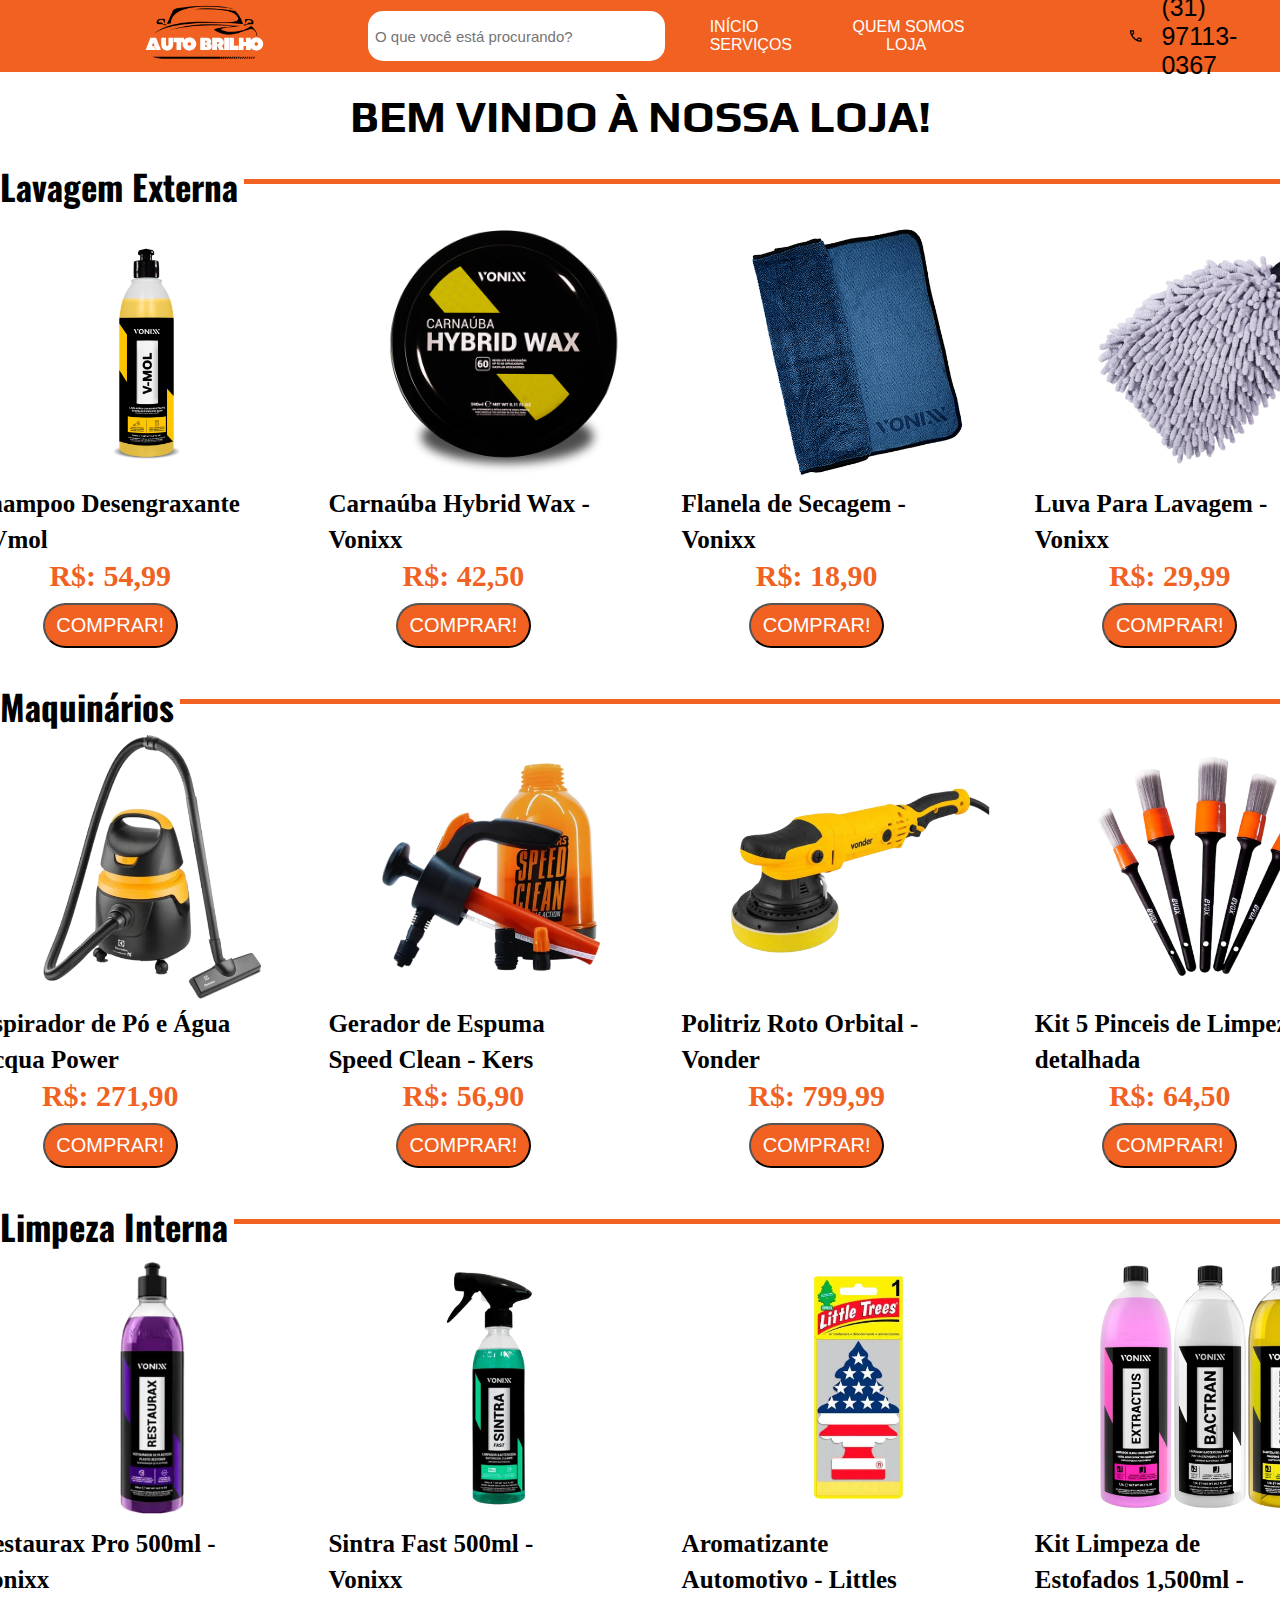
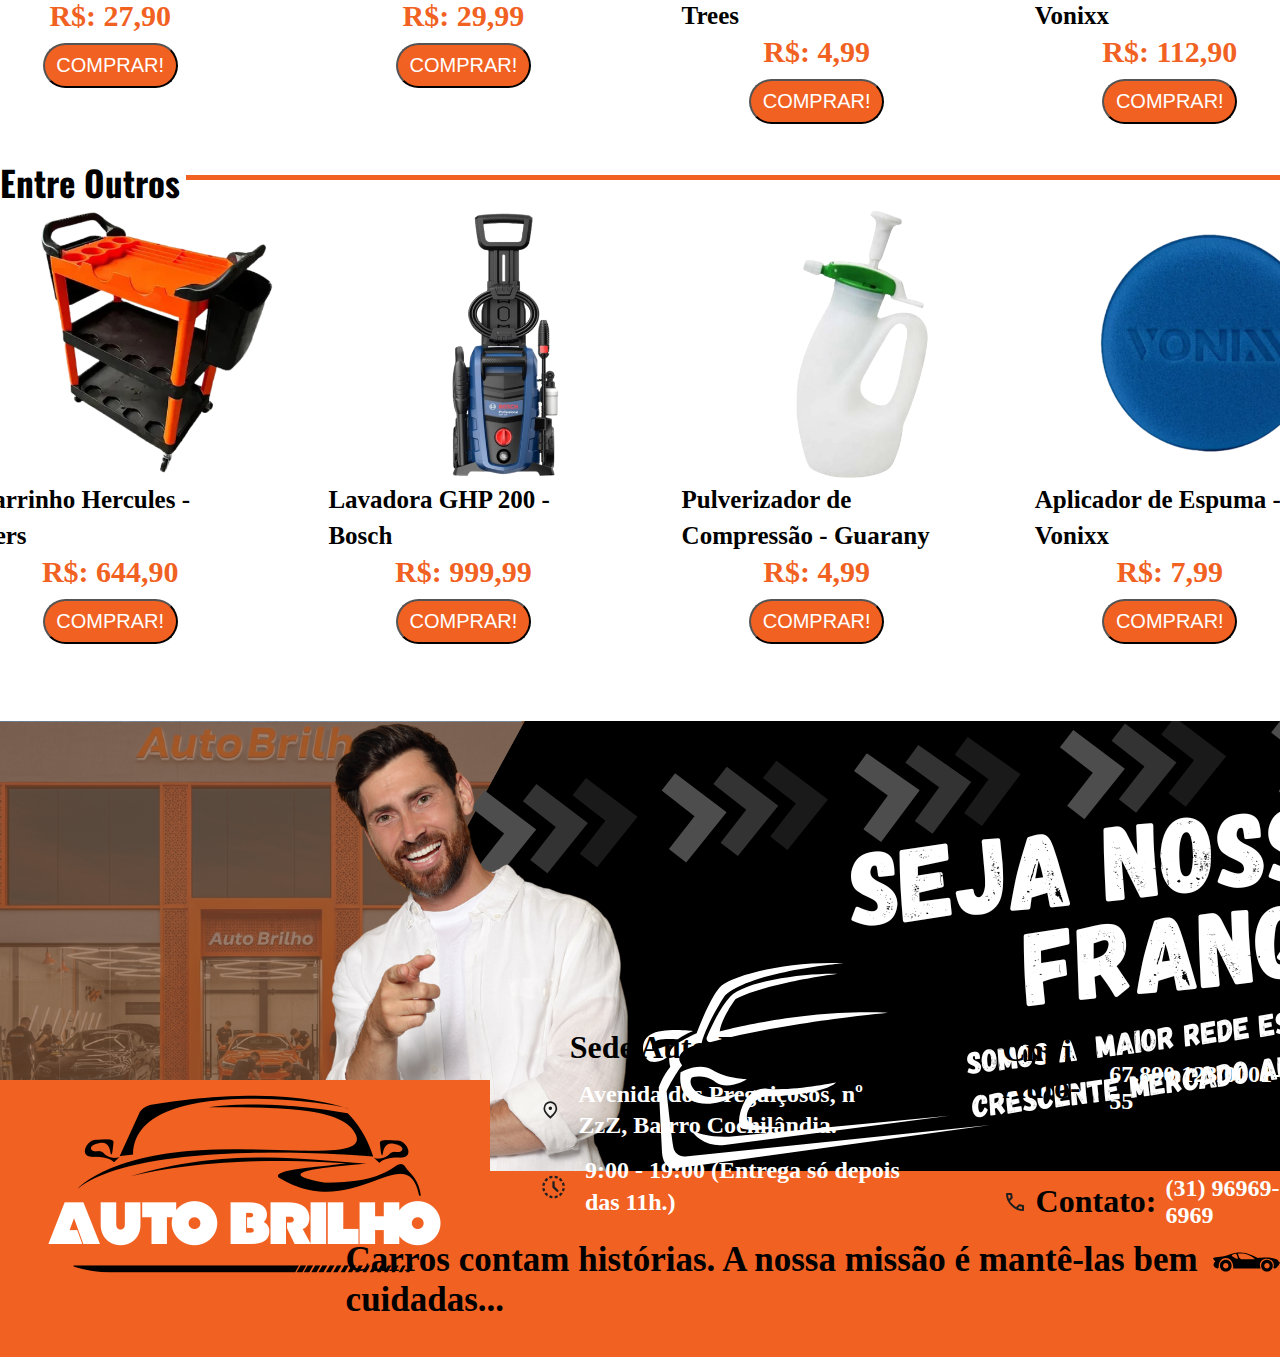
<file: index4.html>
<!DOCTYPE html>
<html lang="en">

<head>
    <meta charset="UTF-8">
    <meta name="viewport" content="width=device-width, initial-scale=1.0">
    <title>Auto Brilho!</title>
    <link rel="stylesheet" href="style.css">
    <link href="https://fonts.googleapis.com/css2?family=Play:wght@400;700&display=swap" rel="stylesheet">
    <link rel="preconnect" href="https://fonts.googleapis.com">
    <link rel="preconnect" href="https://fonts.gstatic.com" crossorigin>
    <link href="https://fonts.googleapis.com/css2?family=Oswald:wght@200..700&family=Play:wght@400;700&display=swap"
        rel="stylesheet">
    <link rel="icon" type="image/png" href="favicon (1).png">
</head>

<body>
    <div id="pag4">
        <header>
            <img src="img/Logo.png" alt="">
            <input type="text" class="caixa_pesquisa" placeholder="O que você está procurando?">
            <div class="bottons_header">
                <a href="index.html">INÍCIO</a>
                <a href="index2.html">QUEM SOMOS</a>
                <a href="index3.html">SERVIÇOS</a>
                <a href="index4.html">LOJA</a>
            </div>
            <svg class="icon_tel" xmlns="http://www.w3.org/2000/svg" height="24px" viewBox="0 -960 960 960" width="24px"
                fill="#000000">
                <path
                    d="M798-120q-125 0-247-54.5T329-329Q229-429 174.5-551T120-798q0-18 12-30t30-12h162q14 0 25 9.5t13 22.5l26 140q2 16-1 27t-11 19l-97 98q20 37 47.5 71.5T387-386q31 31 65 57.5t72 48.5l94-94q9-9 23.5-13.5T670-390l138 28q14 4 23 14.5t9 23.5v162q0 18-12 30t-30 12ZM241-600l66-66-17-94h-89q5 41 14 81t26 79Zm358 358q39 17 79.5 27t81.5 13v-88l-94-19-67 67ZM241-600Zm358 358Z" />
            </svg>
            <a class="contact_botton" href="">(31) 97113-0367</a>
        </header>

        <div id="grade_produtos">
            <h1>BEM VINDO À NOSSA LOJA!</h1>
            <div class="lavagem_externa">
                <h2 id="titleH2">Lavagem Externa</h2>
                <div class="linha_produtos">
                    <div class="produto1"><img src="img/v-mol.png" alt="">
                        <h3>Shampoo Desengraxante - Vmol</h3>
                        <h4>R$: 54,99</h4><a href="index5.html">
                        <button>COMPRAR!</button></a>
                    </div>
                    <div class="produto2"><img src="img/cera_vnx.png" alt="">
                        <h3>Carnaúba Hybrid Wax - Vonixx</h3>
                        <h4>R$: 42,50</h4><a href="index5.html">
                        <button>COMPRAR!</button></a>
                    </div>
                    <div class="produto3"><img src="img/toalinha.png" alt="">
                        <h3>Flanela de Secagem - Vonixx</h3>
                        <h4>R$: 18,90</h4><a href="index5.html">
                        <button>COMPRAR!</button></a>
                    </div>
                    <div class="produto4"><img src="img/luva_lvg.png" alt="">
                        <h3>Luva Para Lavagem - Vonixx</h3>
                        <h4>R$: 29,99</h4><a href="index5.html">
                        <button>COMPRAR!</button></a>
                    </div>
                </div>
            </div>
            <div style="margin-top: 2.5%;"  class="grade_produtos">
                <h2 id="titleH2_2">Maquinários</h2>
                <div class="linha_produtos">
                    <div class="produto1"><img src="img/aspirador.png" alt="">
                        <h3>Aspirador de Pó e Água Acqua Power</h3>
                        <h4>R$: 271,90</h4><a href="index5.html">
                        <button>COMPRAR!</button></a>
                    </div>
                    <div class="produto2"><img src="img/speedclean.png" alt="">
                        <h3>Gerador de Espuma Speed Clean - Kers</h3>
                        <h4>R$: 56,90</h4><a href="index5.html">
                        <button>COMPRAR!</button></a>
                    </div>
                    <div class="produto3"><img src="img/politriz.png" alt="">
                        <h3>Politriz Roto Orbital - Vonder</h3>
                        <h4>R$: 799,99</h4><a href="index5.html">
                        <button>COMPRAR!</button></a>
                    </div>
                    <div class="produto4"><img src="img/kitda_pincelada.png" alt="">
                        <h3>Kit 5 Pinceis de Limpeza detalhada</h3>
                        <h4>R$: 64,50</h4><a href="index5.html">
                        <button>COMPRAR!</button></a>
                    </div>
                </div>
            </div>
            <div style="margin-top: 2.5%;"  class="grade_produtos">
                <h2 id="titleH2_3">Limpeza Interna</h2>
                <div class="linha_produtos">
                    <div class="produto1"><img src="img/restaurax.png" alt="">
                        <h3>Restaurax Pro 500ml - Vonixx</h3>
                        <h4>R$: 27,90</h4><a href="index5.html">
                        <button>COMPRAR!</button></a>
                    </div>
                    <div class="produto2"><img src="img/sintra.png" alt="">
                        <h3>Sintra  Fast 500ml - Vonixx</h3>
                        <h4>R$: 29,99</h4><a href="index5.html">
                        <button>COMPRAR!</button></a>
                    </div>
                    <div class="produto3"><img src="img/aromatizante.png" alt="">
                        <h3>Aromatizante Automotivo - Littles Trees</h3>
                        <h4>R$: 4,99</h4><a href="index5.html">
                        <button>COMPRAR!</button></a>
                    </div>
                    <div class="produto4"><img src="img/kit_estofados.png" alt="">
                        <h3>Kit Limpeza de Estofados 1,500ml - Vonixx</h3>
                        <h4>R$: 112,90</h4><a href="index5.html">
                        <button>COMPRAR!</button></a>
                    </div>
                </div>
            </div>
            <div style="margin-top: 2.5%;"  class="grade_produtos">
                <h2 id="titleH2_4">Entre Outros</h2>
                <div class="linha_produtos">
                    <div class="produto1"><img src="img/Carrin_ferramentas.png" alt="">
                        <h3>Carrinho Hercules - Kers</h3>
                        <h4>R$: 644,90</h4><a href="index5.html">
                        <button>COMPRAR!</button></a>
                    </div>
                    <div class="produto2"><img src="img/Laadora.png" alt="">
                        <h3>Lavadora GHP 200 - Bosch</h3>
                        <h4>R$: 999,99</h4><a href="index5.html">
                        <button>COMPRAR!</button></a>
                    </div>
                    <div class="produto3"><img src="img/Pulverizador.png" alt="">
                        <h3>Pulverizador de Compressão - Guarany</h3>
                        <h4>R$: 4,99</h4><a href="index5.html">
                        <button>COMPRAR!</button></a>
                    </div>
                    <div class="produto4"><img src="img/Aplicador.png" alt="">
                        <h3>Aplicador de Espuma - Vonixx</h3>
                        <h4>R$: 7,99</h4><a href="index5.html">
                        <button>COMPRAR!</button></a>
                    </div>
                </div>
            </div>
           <div style="text-align: center; margin-top: 8.5vh;"><img src="img/Bunner_Produtos.png" alt=""></div> 
        </div>    
    </div>
    <div class="rodape">
        <div style="width: 100%; height: 0.5vh; background-color: black;"> </div>
        <div class="cont_princ">
            <div class="img_logo" style="margin-left: -12%;"><img src="img/Logo.png" alt=""></div>
            <div class="txts_rdp1">
                <h1>Sede Auto-Brilho:</h1>
                <h2><svg xmlns="http://www.w3.org/2000/svg" height="34px" viewBox="0 -960 960 960" width="34px"
                        fill="#1f1f1f">
                        <path
                            d="M480-480q33 0 56.5-23.5T560-560q0-33-23.5-56.5T480-640q-33 0-56.5 23.5T400-560q0 33 23.5 56.5T480-480Zm0 294q122-112 181-203.5T720-552q0-109-69.5-178.5T480-800q-101 0-170.5 69.5T240-552q0 71 59 162.5T480-186Zm0 106Q319-217 239.5-334.5T160-552q0-150 96.5-239T480-880q127 0 223.5 89T800-552q0 100-79.5 217.5T480-80Zm0-480Z" />
                    </svg>Avenida dos Preguiçosos, nº ZzZ, Bairro Cochilândia.</h2>
                <h2><svg xmlns="http://www.w3.org/2000/svg" height="34px" viewBox="0 -960 960 960" width="34px"
                        fill="#1f1f1f">
                        <path
                            d="M612-292 440-464v-216h80v184l148 148-56 56Zm-498-25q-13-29-21-60t-11-63h81q3 21 8.5 42t13.5 41l-71 40ZM82-520q3-32 11-63.5t22-60.5l70 40q-8 20-13.5 41t-8.5 43H82Zm165 366q-27-20-50-43.5T154-248l70-40q14 18 29.5 33.5T287-225l-40 71Zm-22-519-71-40q20-27 43-50t50-43l40 71q-17 14-32.5 29.5T225-673ZM440-82q-32-3-63.5-11T316-115l40-70q20 8 41 13.5t43 8.5v81Zm-84-693-40-70q29-14 60.5-22t63.5-11v81q-22 3-43 8.5T356-775ZM520-82v-81q22-3 43-8.5t41-13.5l40 70q-29 14-60.5 22T520-82Zm84-693q-20-8-41-13.5t-43-8.5v-81q32 3 63.5 11t60.5 22l-40 70Zm109 621-40-71q17-14 32.5-29.5T735-287l71 40q-20 27-43 50.5T713-154Zm22-519q-14-17-29.5-32.5T673-735l40-71q27 19 50 42t42 50l-70 41Zm62 153q-3-22-8.5-43T775-604l70-41q13 30 21.5 61.5T878-520h-81Zm48 204-70-40q8-20 13.5-41t8.5-43h81q-3 32-11 63.5T845-316Z" />
                    </svg>9:00 - 19:00 (Entrega só depois das 11h.)</h2>
            </div>
            <div class="txts_rdp2">
                <div class="cont_rdp2">
                    <h1>Cnpj Auto-Brilho:</h1>
                    <h2>67.890.123/0001-55</h2>
                </div>
                <div class="cont_rdp2"><svg xmlns="http://www.w3.org/2000/svg" height="34px" viewBox="0 -960 960 960"
                        width="34px" fill="#1f1f1f">
                        <path
                            d="M798-120q-125 0-247-54.5T329-329Q229-429 174.5-551T120-798q0-18 12-30t30-12h162q14 0 25 9.5t13 22.5l26 140q2 16-1 27t-11 19l-97 98q20 37 47.5 71.5T387-386q31 31 65 57.5t72 48.5l94-94q9-9 23.5-13.5T670-390l138 28q14 4 23 14.5t9 23.5v162q0 18-12 30t-30 12ZM241-600l66-66-17-94h-89q5 41 14 81t26 79Zm358 358q39 17 79.5 27t81.5 13v-88l-94-19-67 67ZM241-600Zm358 358Z" />
                    </svg>
                    <h1>Contato:</h1>
                    <h2>(31) 96969-6969</h2>
                </div>
            </div>
        </div>
        <div class="slogan_ab">
            <h1 class="frase_rdp">Carros contam histórias. A nossa missão é mantê-las bem cuidadas... </h1>
            <!DOCTYPE svg PUBLIC "-//W3C//DTD SVG 1.1//EN" "http://www.w3.org/Graphics/SVG/1.1/DTD/svg11.dtd">
            <svg fill="#000000" width="80px" height="80px" viewBox="0 -43.92 122.88 122.88" version="1.1" id="Layer_1"
                xmlns="http://www.w3.org/2000/svg" xmlns:xlink="http://www.w3.org/1999/xlink"
                style="enable-background:new 0 0 122.88 35.03" xml:space="preserve" stroke="#000000"
                stroke-width="0.0012288" transform="rotate(0)matrix(-1, 0, 0, 1, 0, 0)">
                <g id="SVGRepo_bgCarrier" stroke-width="0" />
                <g id="SVGRepo_tracerCarrier" stroke-linecap="round" stroke-linejoin="round" />
                <g id="SVGRepo_iconCarrier">
                    <style type="text/css">
                        .st0 {
                            fill-rule: evenodd;
                            clip-rule: evenodd;
                        }
                    </style>
                    <g>
                        <path class="st0"
                            d="M99.42,13.57c5.93,0,10.73,4.8,10.73,10.73c0,5.93-4.8,10.73-10.73,10.73s-10.73-4.8-10.73-10.73 C88.69,18.37,93.49,13.57,99.42,13.57L99.42,13.57z M79.05,5c-0.59,1.27-1.06,2.69-1.42,4.23c-0.82,2.57,0.39,3.11,3.19,2.06 c2.06-1.23,4.12-2.47,6.18-3.7c1.05-0.74,1.55-1.47,1.38-2.19c-0.34-1.42-3.08-2.16-5.33-2.6C80.19,2.23,80.39,2.11,79.05,5 L79.05,5z M23.86,19.31c2.75,0,4.99,2.23,4.99,4.99c0,2.75-2.23,4.99-4.99,4.99c-2.75,0-4.99-2.23-4.99-4.99 C18.87,21.54,21.1,19.31,23.86,19.31L23.86,19.31z M99.42,19.31c2.75,0,4.99,2.23,4.99,4.99c0,2.75-2.23,4.99-4.99,4.99 c-2.75,0-4.99-2.23-4.99-4.99C94.43,21.54,96.66,19.31,99.42,19.31L99.42,19.31z M46.14,12.5c2.77-2.97,5.97-4.9,9.67-6.76 c8.1-4.08,13.06-3.58,21.66-3.58l-2.89,7.5c-1.21,1.6-2.58,2.73-4.66,2.84H46.14L46.14,12.5z M23.86,13.57 c5.93,0,10.73,4.8,10.73,10.73c0,5.93-4.8,10.73-10.73,10.73s-10.73-4.8-10.73-10.73C13.13,18.37,17.93,13.57,23.86,13.57 L23.86,13.57z M40.82,10.3c3.52-2.19,7.35-4.15,11.59-5.82c12.91-5.09,22.78-6,36.32-1.9c4.08,1.55,8.16,3.1,12.24,4.06 c4.03,0.96,21.48,1.88,21.91,4.81l-4.31,5.15c1.57,1.36,2.85,3.03,3.32,5.64c-0.13,1.61-0.57,2.96-1.33,4.04 c-1.29,1.85-5.07,3.76-7.11,2.67c-0.65-0.35-1.02-1.05-1.01-2.24c0.06-23.9-28.79-21.18-26.62,2.82H35.48 C44.8,5.49,5.04,5.4,12.1,28.7C9.62,31.38,3.77,27.34,0,18.75c1.03-1.02,2.16-1.99,3.42-2.89c-0.06-0.05,0.06,0.19-0.15-0.17 c-0.21-0.36,0.51-1.87,1.99-2.74C13.02,8.4,31.73,8.52,40.82,10.3L40.82,10.3z" />
                    </g>
                </g>
            </svg>
        </div>
    </div>
    </div>
</body>


</html>
</file>
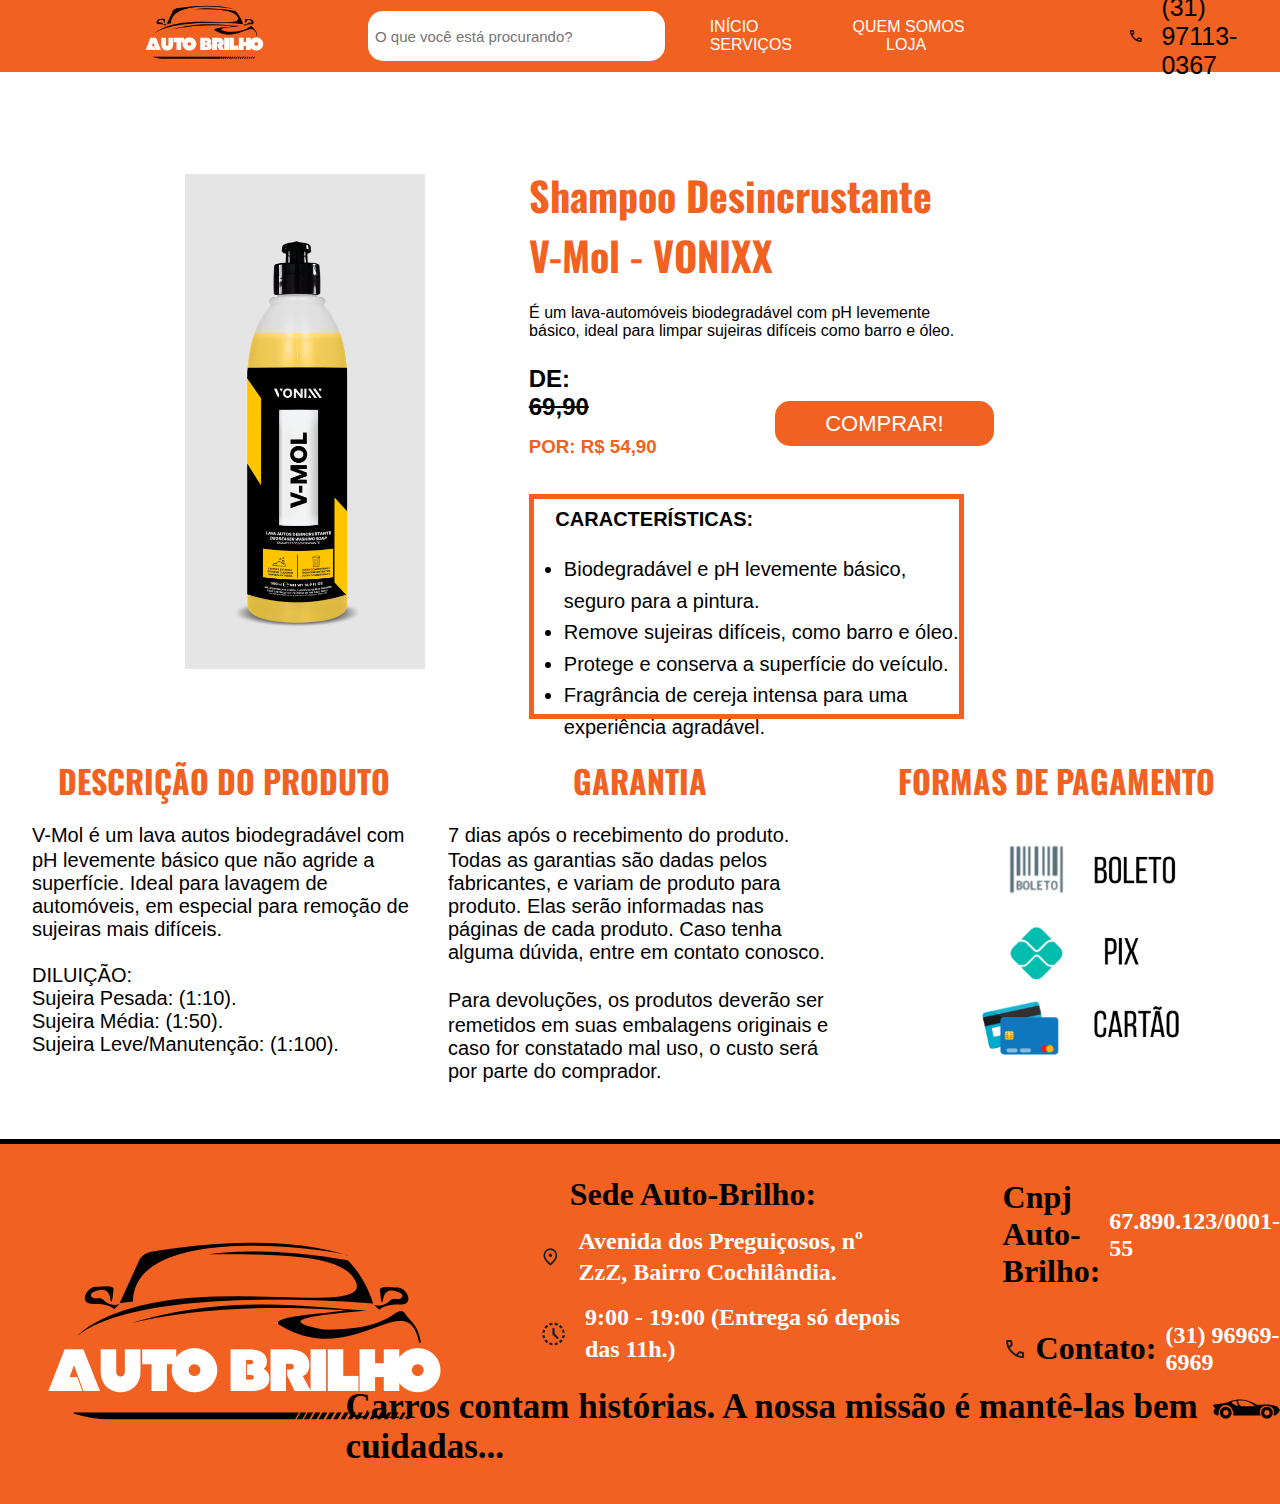
<file: index5.html>
<!DOCTYPE html>
<html lang="en">

<head>
    <meta charset="UTF-8">
    <meta name="viewport" content="width=device-width, initial-scale=1.0">
    <title>Auto Brilho!</title>
    <link rel="stylesheet" href="style.css">
    <link rel="preconnect" href="https://fonts.googleapis.com">
    <link rel="preconnect" href="https://fonts.gstatic.com" crossorigin>
    <link href="https://fonts.googleapis.com/css2?family=Oswald:wght@200..700&display=swap" rel="stylesheet">
    <link rel="preconnect" href="https://fonts.googleapis.com">
    <link rel="preconnect" href="https://fonts.gstatic.com" crossorigin>
    <link
        href="https://fonts.googleapis.com/css2?family=Inria+Sans:ital,wght@0,300;0,400;0,700;1,300;1,400;1,700&display=swap"
        rel="stylesheet">
    <link rel="icon" type="image/png" href="favicon (1).png">
</head>

<body>
    <div id="pag5">
        <div class="cabecalho">
            <header>
                <img src="img/Logo.png" alt="">
                <input type="text" class="caixa_pesquisa" placeholder="O que você está procurando?">
                <div class="bottons_header">
                    <a href="index.html">INÍCIO</a>
                    <a href="index2.html">QUEM SOMOS</a>
                    <a href="index3.html">SERVIÇOS</a>
                    <a href="index4.html">LOJA</a>
                </div>
                <svg class="icon_tel" xmlns="http://www.w3.org/2000/svg" height="24px" viewBox="0 -960 960 960"
                    width="24px" fill="#000000">
                    <path
                        d="M798-120q-125 0-247-54.5T329-329Q229-429 174.5-551T120-798q0-18 12-30t30-12h162q14 0 25 9.5t13 22.5l26 140q2 16-1 27t-11 19l-97 98q20 37 47.5 71.5T387-386q31 31 65 57.5t72 48.5l94-94q9-9 23.5-13.5T670-390l138 28q14 4 23 14.5t9 23.5v162q0 18-12 30t-30 12ZM241-600l66-66-17-94h-89q5 41 14 81t26 79Zm358 358q39 17 79.5 27t81.5 13v-88l-94-19-67 67ZM241-600Zm358 358Z" />
                </svg>
                <a class="contact_botton" href="">(31) 97113-0367</a>
            </header>
        </div>
        <div class="conteudo_pg5">
            <div class="cont1_pg5">
                <img src="img/v-mol.png" alt=""> <br>
                <div>
                    <div class="box_1">
                        <h1>Shampoo Desincrustante V-Mol - VONIXX</h1>
                        <p>É um lava-automóveis biodegradável com pH levemente básico, ideal para limpar sujeiras
                            difíceis como barro e óleo.</p>
                        <div class="box_1_1">
                            <div class="preco_pagcompra">
                                <div class="h2eh2_precos">
                                    <h2>DE: <del>69,90</del></h2>
                                    <h3>POR: R$ 54,90</h3>
                                </div>
                                <a href=""><button>COMPRAR!</button></a>
                            </div>

                        </div>
                    </div>
                    <div class="box_2">
                        <h1>CARACTERÍSTICAS:</h1>
                        <ul>
                            <li>Biodegradável e pH levemente básico, seguro para a pintura.</li>
                            <li>Remove sujeiras difíceis, como barro e óleo.</li>
                            <li>Protege e conserva a superfície do veículo.</li>
                            <li>Fragrância de cereja intensa para uma experiência agradável.</li>
                        </ul>
                    </div>
                </div>

            </div>
        </div>
        <div class="cont2_pg5">
            <div class="textbox_1">
                <h1>DESCRIÇÃO DO PRODUTO</h1>
                <br>
                <h2>ㅤV-Mol é um lava autos biodegradável com pH levemente básico que não agride a superfície. Ideal para
                    lavagem de automóveis, em especial para remoção de sujeiras mais difíceis.
                    <br>
                    <br>
                    DILUIÇÃO: <br>
                    Sujeira Pesada: (1:10). <br>
                    Sujeira Média: (1:50). <br>
                    Sujeira Leve/Manutenção: (1:100).
                </h2>
            </div>
            <div class="textbox_2">
                <h1>GARANTIA</h1>
                <br>
                <h2>ㅤ7 dias após o recebimento do produto. Todas as garantias são dadas pelos fabricantes, e variam de
                    produto para produto.
                    Elas serão informadas nas páginas de cada produto. Caso tenha alguma dúvida, entre em contato
                    conosco. <br>
                    <br> ㅤPara devoluções, os produtos deverão ser remetidos em suas embalagens originais e caso for
                    constatado mal uso, o custo será por parte do comprador.
                </h2>
            </div>
            <div class="textbox_3">
                <h1>FORMAS DE PAGAMENTO</h1>
                <img src="img/frm_pagamento.png" alt="">
            </div>

        </div>
        <div class="rodape">
            <div style="width: 100%; height: 0.5vh; background-color: black;"></div>
            <div class="cont_princ">
                <div class="img_logo" style="margin-left: -12%;"><img src="img/Logo.png" alt=""></div>
                <div class="txts_rdp1">
                    <h1>Sede Auto-Brilho:</h1>
                    <h2><svg xmlns="http://www.w3.org/2000/svg" height="34px" viewBox="0 -960 960 960" width="34px"
                            fill="#1f1f1f">
                            <path
                                d="M480-480q33 0 56.5-23.5T560-560q0-33-23.5-56.5T480-640q-33 0-56.5 23.5T400-560q0 33 23.5 56.5T480-480Zm0 294q122-112 181-203.5T720-552q0-109-69.5-178.5T480-800q-101 0-170.5 69.5T240-552q0 71 59 162.5T480-186Zm0 106Q319-217 239.5-334.5T160-552q0-150 96.5-239T480-880q127 0 223.5 89T800-552q0 100-79.5 217.5T480-80Zm0-480Z" />
                        </svg>Avenida dos Preguiçosos, nº ZzZ, Bairro Cochilândia.</h2>
                    <h2><svg xmlns="http://www.w3.org/2000/svg" height="34px" viewBox="0 -960 960 960" width="34px"
                            fill="#1f1f1f">
                            <path
                                d="M612-292 440-464v-216h80v184l148 148-56 56Zm-498-25q-13-29-21-60t-11-63h81q3 21 8.5 42t13.5 41l-71 40ZM82-520q3-32 11-63.5t22-60.5l70 40q-8 20-13.5 41t-8.5 43H82Zm165 366q-27-20-50-43.5T154-248l70-40q14 18 29.5 33.5T287-225l-40 71Zm-22-519-71-40q20-27 43-50t50-43l40 71q-17 14-32.5 29.5T225-673ZM440-82q-32-3-63.5-11T316-115l40-70q20 8 41 13.5t43 8.5v81Zm-84-693-40-70q29-14 60.5-22t63.5-11v81q-22 3-43 8.5T356-775ZM520-82v-81q22-3 43-8.5t41-13.5l40 70q-29 14-60.5 22T520-82Zm84-693q-20-8-41-13.5t-43-8.5v-81q32 3 63.5 11t60.5 22l-40 70Zm109 621-40-71q17-14 32.5-29.5T735-287l71 40q-20 27-43 50.5T713-154Zm22-519q-14-17-29.5-32.5T673-735l40-71q27 19 50 42t42 50l-70 41Zm62 153q-3-22-8.5-43T775-604l70-41q13 30 21.5 61.5T878-520h-81Zm48 204-70-40q8-20 13.5-41t8.5-43h81q-3 32-11 63.5T845-316Z" />
                        </svg>9:00 - 19:00 (Entrega só depois das 11h.)</h2>
                </div>
                <div class="txts_rdp2">
                    <div class="cont_rdp2">
                        <h1>Cnpj Auto-Brilho:</h1>
                        <h2>67.890.123/0001-55</h2>
                    </div>
                    <div class="cont_rdp2"><svg xmlns="http://www.w3.org/2000/svg" height="34px"
                            viewBox="0 -960 960 960" width="34px" fill="#1f1f1f">
                            <path
                                d="M798-120q-125 0-247-54.5T329-329Q229-429 174.5-551T120-798q0-18 12-30t30-12h162q14 0 25 9.5t13 22.5l26 140q2 16-1 27t-11 19l-97 98q20 37 47.5 71.5T387-386q31 31 65 57.5t72 48.5l94-94q9-9 23.5-13.5T670-390l138 28q14 4 23 14.5t9 23.5v162q0 18-12 30t-30 12ZM241-600l66-66-17-94h-89q5 41 14 81t26 79Zm358 358q39 17 79.5 27t81.5 13v-88l-94-19-67 67ZM241-600Zm358 358Z" />
                        </svg>
                        <h1>Contato:</h1>
                        <h2>(31) 96969-6969</h2>
                    </div>
                </div>
            </div>
            <div class="slogan_ab">
                <h1 class="frase_rdp">Carros contam histórias. A nossa missão é mantê-las bem cuidadas... </h1>
                <!DOCTYPE svg PUBLIC "-//W3C//DTD SVG 1.1//EN" "http://www.w3.org/Graphics/SVG/1.1/DTD/svg11.dtd">
                <svg fill="#000000" width="80px" height="80px" viewBox="0 -43.92 122.88 122.88" version="1.1"
                    id="Layer_1" xmlns="http://www.w3.org/2000/svg" xmlns:xlink="http://www.w3.org/1999/xlink"
                    style="enable-background:new 0 0 122.88 35.03" xml:space="preserve" stroke="#000000"
                    stroke-width="0.0012288" transform="rotate(0)matrix(-1, 0, 0, 1, 0, 0)">
                    <g id="SVGRepo_bgCarrier" stroke-width="0" />
                    <g id="SVGRepo_tracerCarrier" stroke-linecap="round" stroke-linejoin="round" />
                    <g id="SVGRepo_iconCarrier">
                        <style type="text/css">
                            .st0 {
                                fill-rule: evenodd;
                                clip-rule: evenodd;
                            }
                        </style>
                        <g>
                            <path class="st0"
                                d="M99.42,13.57c5.93,0,10.73,4.8,10.73,10.73c0,5.93-4.8,10.73-10.73,10.73s-10.73-4.8-10.73-10.73 C88.69,18.37,93.49,13.57,99.42,13.57L99.42,13.57z M79.05,5c-0.59,1.27-1.06,2.69-1.42,4.23c-0.82,2.57,0.39,3.11,3.19,2.06 c2.06-1.23,4.12-2.47,6.18-3.7c1.05-0.74,1.55-1.47,1.38-2.19c-0.34-1.42-3.08-2.16-5.33-2.6C80.19,2.23,80.39,2.11,79.05,5 L79.05,5z M23.86,19.31c2.75,0,4.99,2.23,4.99,4.99c0,2.75-2.23,4.99-4.99,4.99c-2.75,0-4.99-2.23-4.99-4.99 C18.87,21.54,21.1,19.31,23.86,19.31L23.86,19.31z M99.42,19.31c2.75,0,4.99,2.23,4.99,4.99c0,2.75-2.23,4.99-4.99,4.99 c-2.75,0-4.99-2.23-4.99-4.99C94.43,21.54,96.66,19.31,99.42,19.31L99.42,19.31z M46.14,12.5c2.77-2.97,5.97-4.9,9.67-6.76 c8.1-4.08,13.06-3.58,21.66-3.58l-2.89,7.5c-1.21,1.6-2.58,2.73-4.66,2.84H46.14L46.14,12.5z M23.86,13.57 c5.93,0,10.73,4.8,10.73,10.73c0,5.93-4.8,10.73-10.73,10.73s-10.73-4.8-10.73-10.73C13.13,18.37,17.93,13.57,23.86,13.57 L23.86,13.57z M40.82,10.3c3.52-2.19,7.35-4.15,11.59-5.82c12.91-5.09,22.78-6,36.32-1.9c4.08,1.55,8.16,3.1,12.24,4.06 c4.03,0.96,21.48,1.88,21.91,4.81l-4.31,5.15c1.57,1.36,2.85,3.03,3.32,5.64c-0.13,1.61-0.57,2.96-1.33,4.04 c-1.29,1.85-5.07,3.76-7.11,2.67c-0.65-0.35-1.02-1.05-1.01-2.24c0.06-23.9-28.79-21.18-26.62,2.82H35.48 C44.8,5.49,5.04,5.4,12.1,28.7C9.62,31.38,3.77,27.34,0,18.75c1.03-1.02,2.16-1.99,3.42-2.89c-0.06-0.05,0.06,0.19-0.15-0.17 c-0.21-0.36,0.51-1.87,1.99-2.74C13.02,8.4,31.73,8.52,40.82,10.3L40.82,10.3z" />
                        </g>
                    </g>
                </svg>
            </div>
        </div>
    </div>
</body>


</html>
</file>
<file: style.css>
*{margin: 0;
box-sizing: border-box;}
#pag1{
    height: 200vh;
}
header{
    height: 8vh;
    width: 100%;
    background-color: #F16122;
    display: flex;
    align-items: center;
}
header img{
    width: 150px;
    margin-left: 10%;
    margin-top: -1.2vh;
}
.caixa_pesquisa{
    width: 450px;
    height: 50px;
    margin-left: 10vh;
    font-size: 15px;
    border-radius: 15px;
    border-color: transparent;
    padding: 5px;
}
.bottons_header a{
    text-decoration: none;
    color: white;
    padding: 5vh;
    padding-top: 15vh;
    font-family: 'Poppins',sans-serif;
}
.contact_botton{
    text-decoration: none;
    color: black;
    font-size: 25px;
    font-family: 'Poppins',sans-serif;
    margin-left: 2vh;
}
.icon_tel{
    margin-left: 3%;
}
.img_chevette{
    margin-top: 1.5vh;
    margin-left: 0.2%;
}
.ret1_p1 h1{
    font-family: "Play", sans-serif;
    font-size: 52px;
    color: black;
    text-align: center;
    margin-top: 5vh;
}
.promo_gal{
    width: 100%;
    display: flex;
    justify-content: center;
    gap: 5vh 15vh;
    flex-wrap: wrap;
    margin-top: 5vh;
}
  
  .promo_gal img{
    width: 475px;
    border: 3px solid #ff6600;
    border-radius: 25px;
}
.orange_bar{
    width: 100%;
    height: 1vh;
    background-color: #F16122;
    margin-top: 10vh;
}
.ret2_p1{
    width: 100%;
    height: 40vh;
    display: flex;
    align-items: center;
    justify-content: center;
    gap: 5%;
}
.txts_ret2p1{
    display: flex;
    flex-direction: column;
    gap: 1.5vh;
}
.txts_ret2p1 h1{
    font-family: 'farro',sans-serif;
    font-size: 52px;
    color: #F16122; 
}
.txts_ret2p1 p{
    font-family: 'farro',sans-serif;
    font-size: 30px;
    color: black;
    text-indent: 20px;
    text-align: center;
}
.txts_ret2p1 button{
    background-color: #eb9038;
    color: white;
    width: 70%;
    height: 5.5vh;
    border-radius: 35px;
    font-size: 24px;
    margin-left: 13%;
    border: 3px solid #F16122;
}
.rodape{
    width: 100%;
    height: 40.5vh;
    background-color: #F16122;
}
.cont_princ{
    width: 90%;
    height: 40vh;
    display: flex;
    gap: 10vh;
    align-items: center;
    margin-left: 10%;
}
.cont_princ .img_logo, .txts_rdp1, .txts_rdp2, .cont_rdp2,  .redes_sociais{
margin-top: 1%;
}
.txts_rdp1 h2{
    color: white;
    display: flex;
    align-items: center;
    gap: 2vh;
}
.txts_rdp1 h2{
    line-height: 3.5vh;
    margin-bottom: 1.5vh;
}
.txts_rdp1 h1{
    line-height: 7vh;
    margin-left: -3%;
}
.txts_rdp1 svg{
    margin-left: -12%;
}
.txts_rdp1{
    margin-bottom: 13vh;
}
.txts_rdp2{
    margin-bottom: 10vh;
}
.cont_rdp2{
    display: flex;
    gap: 1vh; 
    align-items: center;
    margin-bottom: 3.5vh;
    margin-top: 2vh;
}
.cont_rdp2 h2{
    color: white;
}
.slogan_ab{
    display: flex;
    margin-top: -13vh;
    margin-left: 27%;
}
.frase_rdp{
    font-size: 35px;
    font-weight: bold;
    color: black;
}
.slogan_ab svg{
    margin-top: -2vh;
    margin-left: 1.5%;
}

/* --------pag quem somos ------- */

#pag2{
    width: 100%;
    height: 150vh;
}
header{
    height: 8vh;
    width: 100%;
    background-color: #F16122;
    display: flex;
    align-items: center;
}
header img{
    width: 150px;
    margin-left: 10%;
    margin-top: -1.2vh;
}
.conteudo_pg2{
    width: 100%;
    height: 120vh;
    display: flex;
    flex-direction: column;
    align-items: center;
}
.conteudo_pg2 h1{
    padding: 2vh;
    font-family: "Play", sans-serif;
    font-size: 45px;
}
.txt1_pg2{
    width: 100%;
    height: 25vh;
    display: flex;
    flex-direction: column;
}
.txt1_pg2 h1{
    text-align: center;
    color: #F16122;
}
.txt_qs{
    width: 60%;
    margin: 0 auto;
    font-size: 24px;
    text-align: center;
}
.txt2_pg2{
    display: flex;
    flex-direction: column;
    height: 45vh;
    width: 100%;
    align-items: center;
    justify-content: center; 
}
.txt2_pg2 h2{
    color: #F16122;
    font-size: 35px;
    font-family: "Play", sans-serif;
    margin-top: -0.5%;
}
.txt2_pg2 h3{
    padding: 0.5%;
}
/* ---------------- pag de serviços ------------- */

#pag3{
    width: 100%;
    height: 110vh;
}
header{
    height: 8vh;
    width: 100%;
    background-color: #F16122;
    display: flex;
    align-items: center;
}
header img{
    width: 150px;
    margin-left: 10%;
    margin-top: -1.2vh;
}
.conteudo_pg3{
    width: 100%;
    height: 135vh;
    display: flex;
    flex-direction: column;
    align-items: center;
}
.conteudo_pg3 h1{
    font-size: 45px;
    font-family: 'Play', sans-serif;
    margin-top: 2%;

}
.grid{
    width: 80%;
    height: 100vh;
    display: grid;
    grid-template-columns: 1fr 1fr 1fr;
    grid-template-rows: 1fr 1fr;
    gap: 5%;
    margin-top: 5vh;
}
.square_grid img{
    width: 70%;
    height: 25vh;
    border: solid #9c9898 15px;
}
.square_grid{
    text-align: center;
    border:solid #F16122 3px;
    border-radius: 25px;
    padding-top: 1.5vh;
    height: 55vh;
    
}
.square_grid h1{
    color: #F16122;
    font-size: 35px;
}
.square_grid h2{
   font-size: 18px;
   text-align: center;
   padding: 1.5vh 5.5%; 
   font-family: 'farro' sans-serif;
}
.square_grid button{
    background-color: #F16122;
    border-radius: 7px;
    width: 50%;
    height: 4.5vh;
    font-size: large;
    margin-top: 3vh;   
}
.rodape{
    width: 100%;
    height: 40.5vh;
    background-color: #F16122;
 
}
.cont_princ{
    width: 90%;
    height: 40vh;
    display: flex;
    gap: 10vh;
    align-items: center;
    margin-left: 10%;
}
.cont_princ .img_logo, .txts_rdp1, .txts_rdp2, .cont_rdp2,  .redes_sociais{
margin-top: 1%;
}
.txts_rdp1 h2{
    color: white;
    display: flex;
    align-items: center;
    gap: 2vh;
}
.txts_rdp1 h2{
    line-height: 3.5vh;
    margin-bottom: 1.5vh;
}
.txts_rdp1 h1{
    line-height: 7vh;
    margin-left: -3%;
}
.txts_rdp1 svg{
    margin-left: -12%;
}
.txts_rdp1{
    margin-bottom: 13vh;
}
.txts_rdp2{
    margin-bottom: 10vh;
}
.cont_rdp2{
    display: flex;
    gap: 1vh; 
    align-items: center;
    margin-bottom: 3.5vh;
    margin-top: 2vh;
}
.cont_rdp2 h2{
    color: white;
}
.slogan_ab{
    display: flex;
    margin-top: -13vh;
    margin-left: 27%;
}
.frase_rdp{
    font-size: 35px;
    font-weight: bold;
    color: black;
}
.slogan_ab svg{
    margin-top: -2vh;
    margin-left: 1.5%;
}
/* --------------- pag de produtos ------------ */
header{
    width: 100%; 
    height: 8vh;
    background-color: #F16122;
    display: flex;
    align-items: center;
}
header img{
    width: 150px;
    margin-left: 10%;
    margin-top: -1.2vh;
}
#grade_produtos{
    height: 280vh;
}
#grade_produtos h1{
    text-align: center;
    font-family: 'Play',sans-serif;
    font-size: 45px;
    padding: 2vh;  
}
#titleH2{
    font-family: 'Oswald', sans-serif;
    font-size: 35px;
    text-align: left;
}
#titleH2::after{
    content: "";
    height: 0.5vh;
    width: 87%;
    background-color: #F16122;
    position: absolute;
    margin-top: 1.5%;
    margin-left: 0.5%;
}
.linha_produtos{
    display: flex;
    gap: 6.5%;
    justify-content: center;
}
.linha_produtos img{
    height: 30vh;
    margin-left: 15%;
}
.linha_produtos h3{
    font-size: 25px;
}
.linha_produtos h4{
    font-size: 30px;
    text-align: center;
    color: #F16122;
}
.linha_produtos h3, .linha_produtos h4 {
  line-height: 4vh; 
}
.linha_produtos button{
    width: 50%;
    height: 5vh;
    border-radius: 25px;
    background-color: #F16122;
    margin-left: 25%;
    margin-top: 1vh;
    color: white;
    font-size: 20px;
}
#titleH2_2{
    font-family: 'Oswald', sans-serif;
    font-size: 35px;
    text-align: left;
}
#titleH2_2::after{
    content: "";
    height: 0.5vh;
    width: 90.4%;
    background-color: #F16122;
    position: absolute;
    margin-top: 1.5%;
    margin-left: 0.5%;
}
#titleH2_3{
    font-family: 'Oswald', sans-serif;
    font-size: 35px;
    text-align: left;
}
#titleH2_3::after{
    content: "";
    height: 0.5vh;
    width: 87.5%;
    background-color: #F16122;
    position: absolute;
    margin-top: 1.5%;
    margin-left: 0.5%;
}
#titleH2_4{
    font-family: 'Oswald', sans-serif;
    font-size: 35px;
    text-align: left;
}
#titleH2_4::after{
    content: "";
    height: 0.5vh;
    width: 90%;
    background-color: #F16122;
    position: absolute;
    margin-top: 1.5%;
    margin-left: 0.5%;
}
.rodape{
    width: 100%;
    height: 40.5vh;
    background-color: #F16122;
 
}
.cont_princ{
    width: 90%;
    height: 40vh;
    display: flex;
    gap: 10vh;
    align-items: center;
    margin-left: 10%;
}
.cont_princ .img_logo, .txts_rdp1, .txts_rdp2, .cont_rdp2,  .redes_sociais{
margin-top: 1%;
}
.txts_rdp1 h2{
    color: white;
    display: flex;
    align-items: center;
    gap: 2vh;
}
.txts_rdp1 h2{
    line-height: 3.5vh;
    margin-bottom: 1.5vh;
}
.txts_rdp1 h1{
    line-height: 7vh;
    margin-left: -3%;
}
.txts_rdp1 svg{
    margin-left: -12%;
}
.txts_rdp1{
    margin-bottom: 13vh;
}
.txts_rdp2{
    margin-bottom: 10vh;
}
.cont_rdp2{
    display: flex;
    gap: 1vh; 
    align-items: center;
    margin-bottom: 3.5vh;
    margin-top: 2vh;
}
.cont_rdp2 h2{
    color: white;
}
.slogan_ab{
    display: flex;
    margin-top: -13vh;
    margin-left: 27%;
}
.frase_rdp{
    font-size: 35px;
    font-weight: bold;
    color: black;
}
.slogan_ab svg{
    margin-top: -2vh;
    margin-left: 1.5%;
}
/* -------------- Pagina de compra do produto ---------- */
.cabecalho{
    width: 100%; 
    height: 8vh;
    background-color: #F16122;
    display: flex;
    align-items: center;
    margin-bottom: 10vh;
}
.cabecalho img{
    width: 150px;
    margin-left: 10%;
    margin-top: -1.2vh;
}
.conteudo_pg5{
    height: 60vh;
    
}
.cont1_pg5{
    width: 75%;
    background-color: white;
    margin: auto;
    display: flex;
    margin-top: -1%;
}
.cont1_pg5 img{
    height: 55vh;
    object-fit: cover;
    margin: 25px;
    width: 25%;
    background-color: rgba(0, 0, 0, 10%);
}
.cont1_pg5 div{
    display: flex;
    width: 70%;
    flex-direction: column;
    margin-left: 5%;
    margin-top: 1%;
    gap: 15px;
}
.box_1{
    display: flex;
    flex-direction: column;
    margin-top: 1%;
}
.box_1 h1{
    color: #F16122;
    font-family: 'Oswald', sans-serif;
    font-size: 40px;
    position: relative;
}

.box_1 h1::after{
    content: "";
    position: absolute;
    height: 1px;
    width: 100%;
    position: absolute;
    margin-top: 8%;
    margin-left: -100%;
    transition: 0.5s;
}
.box_1 h1:hover::after{
    box-shadow: 2px 2px 2px #000000;
}
.box_1 p{
    font-family: 'inria', sans-serif;
    margin-top: 1%;
}
.box_1 h2{
    font-family: 'inria', sans-serif;
    width: 50%;
}
.box_1 h3{
    color: #F16122;
    font-family: 'inria', sans-serif;
}
.box_1 button{
    height: 5vh;
    border-radius: 15px;
    background-color: #F16122;
    color: white;
    font-size: 22px;
    padding: 10px 50px;
    margin-left: 8%;
    position: absolute;
    border: none;
    margin-top: -8vh;
}
.preco_pagcompra{
    display: flex;
    flex-direction: row;
    justify-content: center;
    align-items: center;
    height: auto;
}
.box_1_1{
    display: flex;
    width: 100%;
    flex-direction: row;
}
.box_2{
    width: 60%;
    height: 25vh;
    border: 5px solid #F16122;
    margin-top: 5%;
}
.box_2 h1{
    font-family:'inria',sans-serif;
    font-size: 20px;
    padding-left: 5%;
    padding-top: 2%;
}
.box_2 ul{
    font-size: 20px;
    font-family: 'inria',sans-serif;
    padding-left: 7%;
    padding-top: 2%;
    line-height: 3.5vh;
}
.h2eh2_precos{
    margin-top: 15%;
    margin-right: 70%;
}
.cont2_pg5{
    height: 50vh;
    width: 100%;
    display: flex;
    justify-content: center;
    align-items: center;
    gap: 2.5%;
}
.textbox_1{
    width: 30%;
    height: 35vh;
}
.textbox_1 h1{
    color: #F16122;
    font-family:'Oswald', sans-serif;
    display: flex;
    flex-direction: column;
    align-items: center;
}
.textbox_1 h1::after{
    content: "";
    position: absolute;
    height: 1px;
    width: 18%;
    position: absolute;
    margin-top: 2.5%;
    transition: 0.5s;
}
.textbox_1 h1:hover::after{
    box-shadow: 2px 2px 2px #000000;
}
.textbox_1 h2{
    font-family: 'inria',sans-serif;
    font-weight: 100;
    font-size: 20px;
}
.textbox_2{
    width: 30%;
    height: 35vh;
}
.textbox_2 h1{
    color: #F16122;
    font-family:'Oswald', sans-serif;
    display: flex;
    flex-direction: column;
    align-items: center;
}
.textbox_2 h1::after{
    content: "";
    position: absolute;
    height: 1px;
    width: 10%;
    position: absolute;
    margin-top: 2.5%;
    transition: 0.5s;
}
.textbox_2 h1:hover::after{
    box-shadow: 2px 2px 2px #000000;
}

.textbox_2 h2{
    font-family: 'inria',sans-serif;
    font-weight: 100;
    font-size: 20px;
}

.textbox_3{
    width: 30%;
    height: 35vh; 
}
.textbox_3 h1{
    color: #F16122;
    font-family:'Oswald', sans-serif;
    display: flex;
    flex-direction: column;
    align-items: center;
}
.textbox_3 h1::after{
    content: "";
    position: absolute;
    height: 1px;
    width: 18%;
    position: absolute;
    margin-top: 2.5%;
    transition: 0.5s;
}
.textbox_3 h1:hover::after{
    box-shadow: 2px 2px 2px #000000;
}
.textbox_3 img{
   height: 35vh;
    margin-left: 20%;
}
.rodape{
    width: 100%;
    height: 40.5vh;
    background-color: #F16122;
}
.cont_princ{
    width: 90%;
    height: 40vh;
    display: flex;
    gap: 10vh;
    align-items: center;
    margin-left: 10%;
}
.cont_princ .img_logo, .txts_rdp1, .txts_rdp2, .cont_rdp2,  .redes_sociais{
margin-top: 1%;
}
.txts_rdp1 h2{
    color: white;
    display: flex;
    align-items: center;
    gap: 2vh;
}
.txts_rdp1 h2{
    line-height: 3.5vh;
    margin-bottom: 1.5vh;
}
.txts_rdp1 h1{
    line-height: 7vh;
    margin-left: -3%;
}
.txts_rdp1 svg{
    margin-left: -12%;
}
.txts_rdp1{
    margin-bottom: 13vh;
}
.txts_rdp2{
    margin-bottom: 10vh;
}
.cont_rdp2{
    display: flex;
    gap: 1vh; 
    align-items: center;
    margin-bottom: 3.5vh;
    margin-top: 2vh;
}
.cont_rdp2 h2{
    color: white;
}
.slogan_ab{
    display: flex;
    margin-top: -13vh;
    margin-left: 27%;
}
.frase_rdp{
    font-size: 35px;
    font-weight: bold;
    color: black;
}
.slogan_ab svg{
    margin-top: -2vh;
    margin-left: 1.5%;
}
</file>
